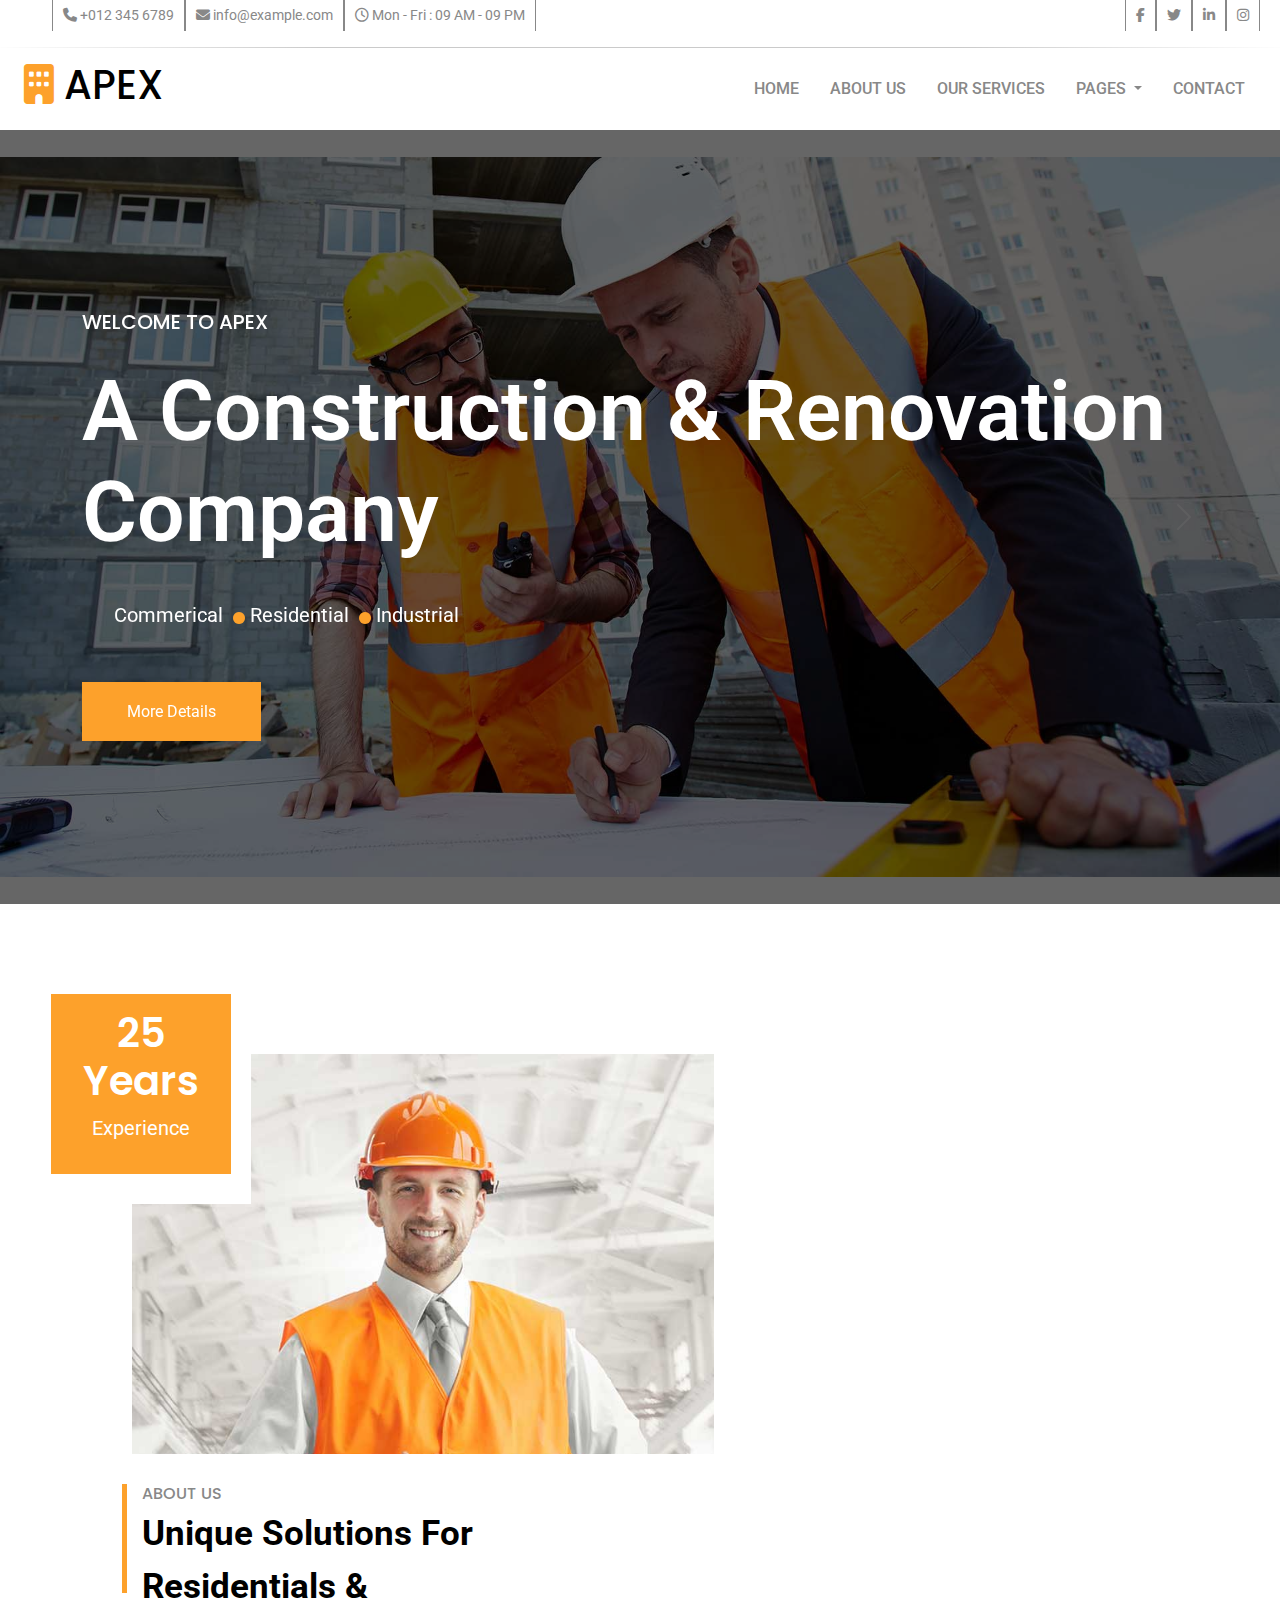
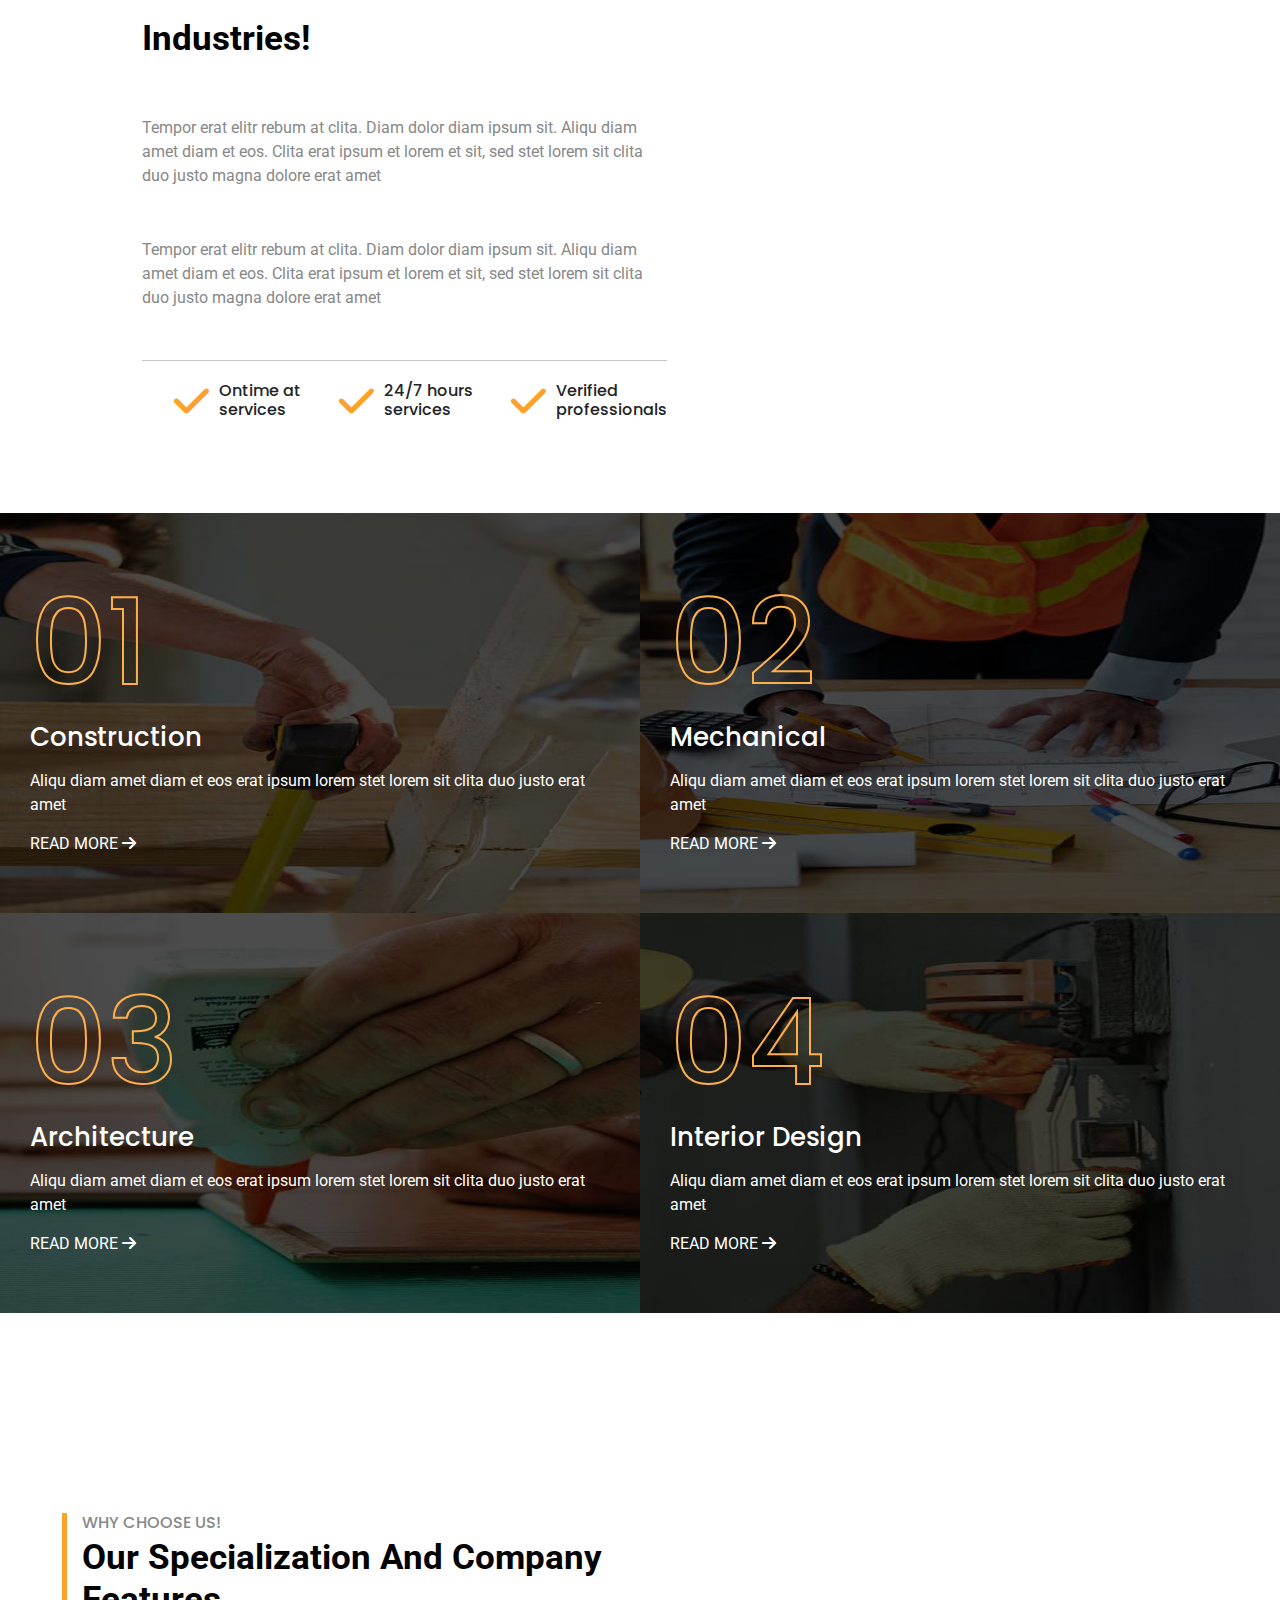
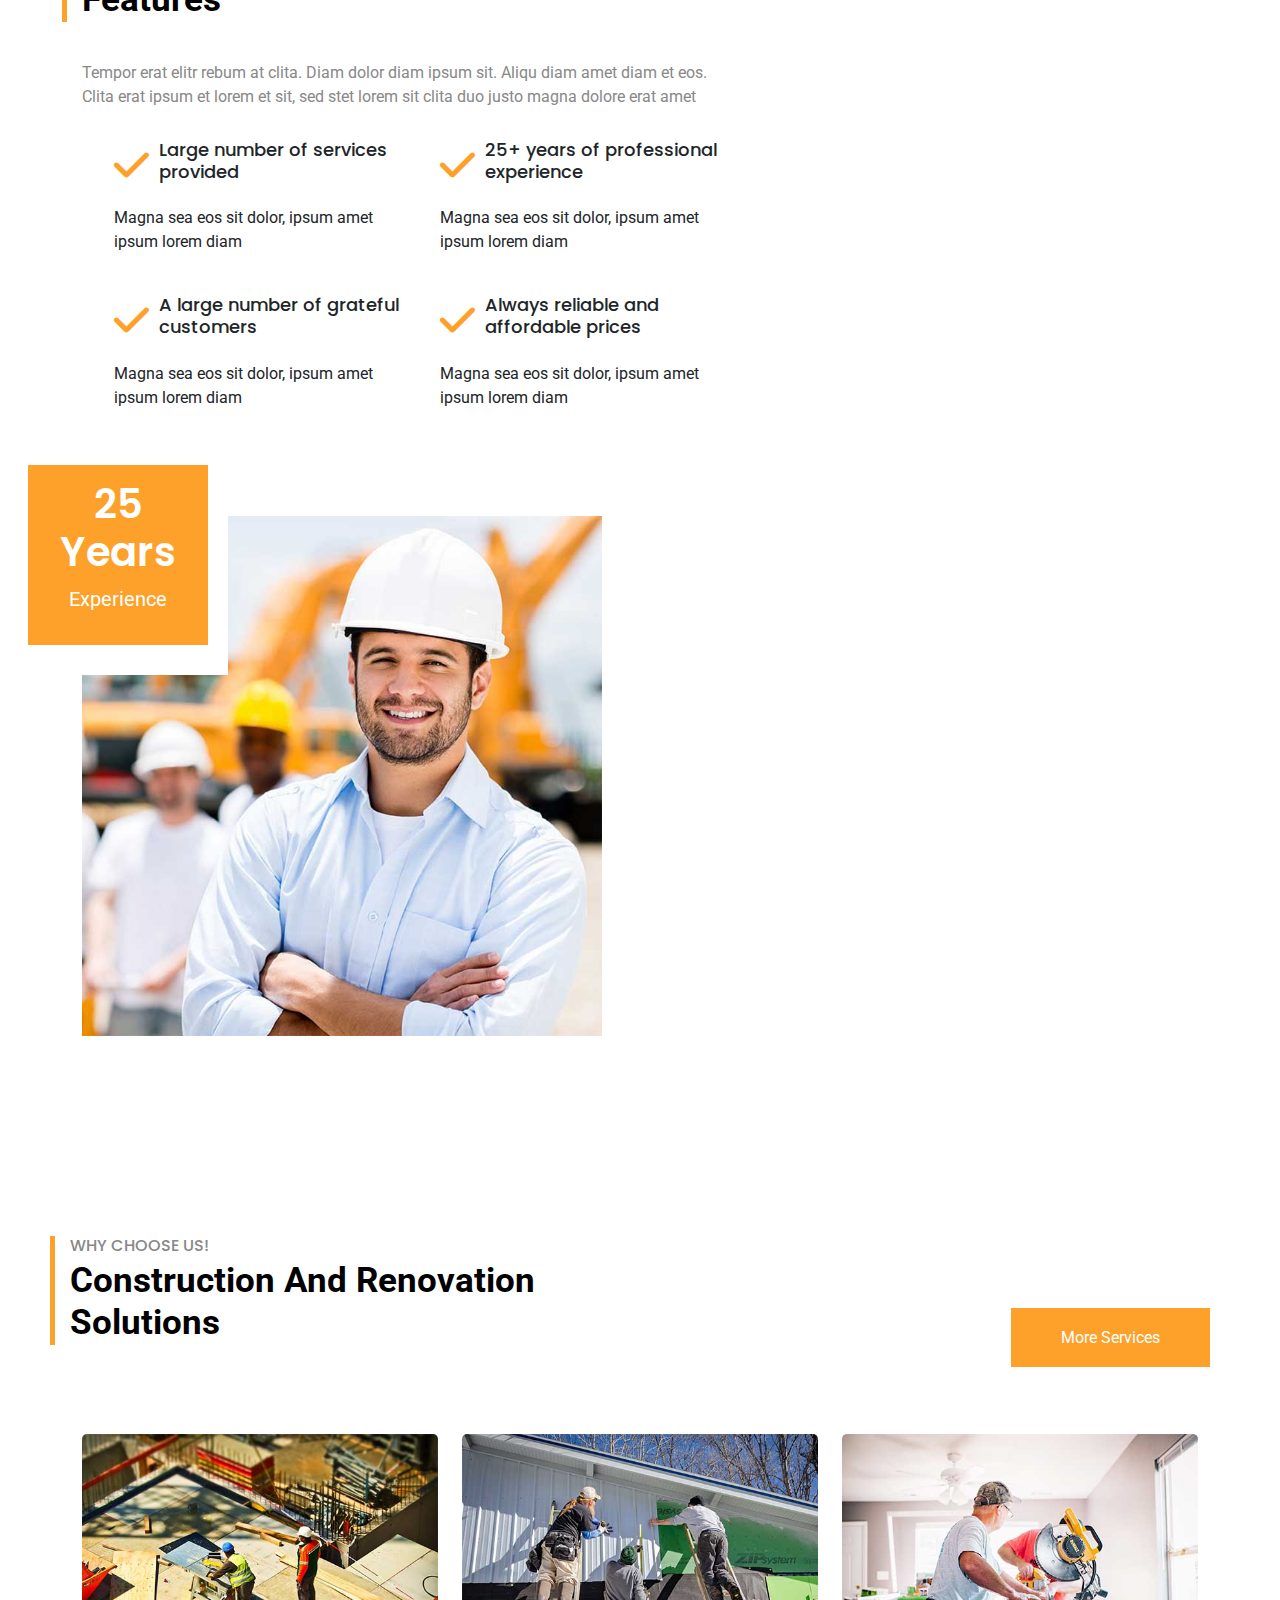
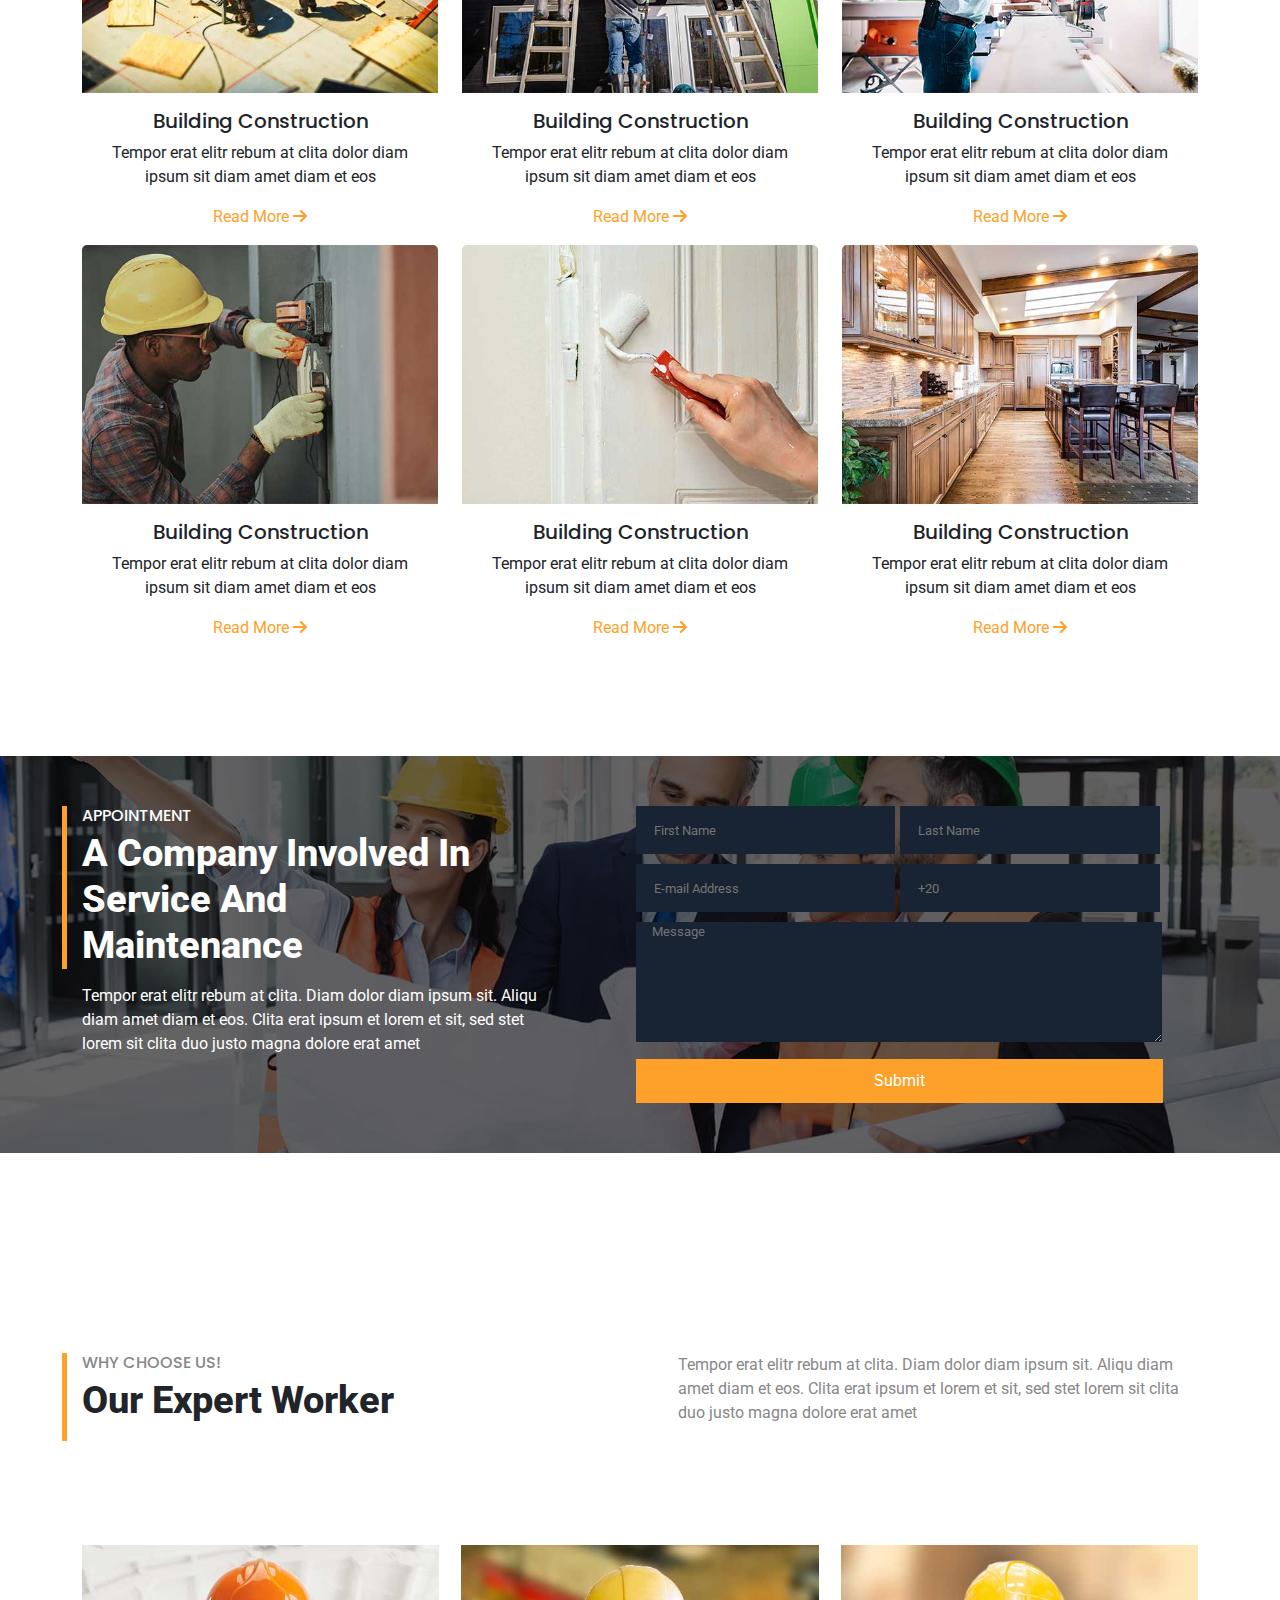
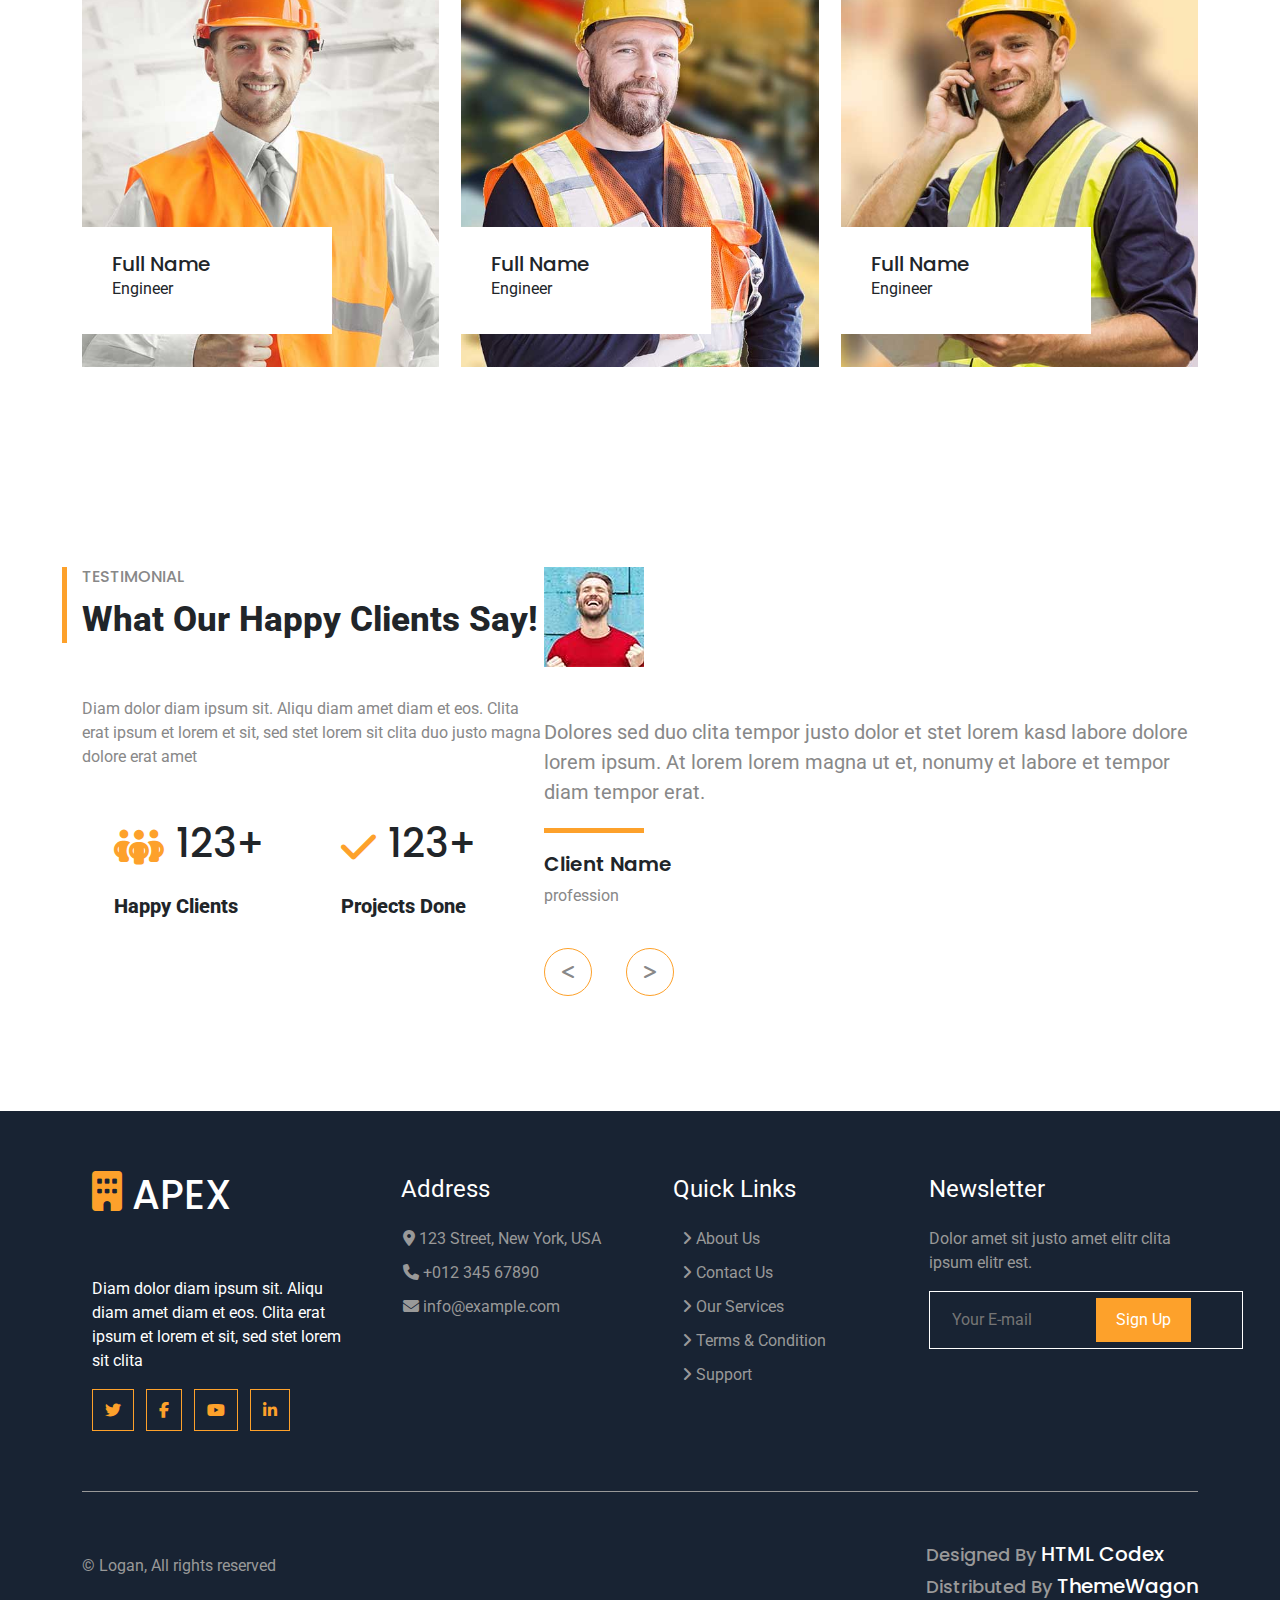
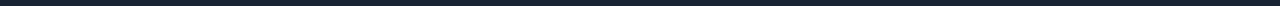
<file: index.html>
<!DOCTYPE html>
<html lang="en">
<head>
    <meta charset="UTF-8">
    <meta name="viewport" content="width=device-width, initial-scale=1.0">
    <title>APEX</title>
    <link rel="stylesheet" href="./boot strap/bootstrap.min.css">
    <link rel="stylesheet" href="./style.css">
    <link rel="shortcut icon" type="x-icon" href="./icons/check.png">
    <link rel="stylesheet" href="https://cdnjs.cloudflare.com/ajax/libs/font-awesome/6.7.2/css/all.min.css" integrity="sha512-Evv84Mr4kqVGRNSgIGL/F/aIDqQb7xQ2vcrdIwxfjThSH8CSR7PBEakCr51Ck+w+/U6swU2Im1vVX0SVk9ABhg==" crossorigin="anonymous" referrerpolicy="no-referrer" />
    <link rel="preconnect" href="https://fonts.googleapis.com">
<link rel="preconnect" href="https://fonts.gstatic.com" crossorigin>
<link href="https://fonts.googleapis.com/css2?family=Roboto:ital,wght@0,100..900;1,100..900&display=swap" rel="stylesheet">
<link rel="preconnect" href="https://fonts.googleapis.com">
<link rel="preconnect" href="https://fonts.gstatic.com" crossorigin>
<link href="https://fonts.googleapis.com/css2?family=Poppins:ital,wght@0,100;0,200;0,300;0,400;0,500;0,600;0,700;0,800;0,900;1,100;1,200;1,300;1,400;1,500;1,600;1,700;1,800;1,900&display=swap" rel="stylesheet">
<link
rel="stylesheet"
href="https://cdnjs.cloudflare.com/ajax/libs/animate.css/4.1.1/animate.min.css"
/>
</head>
<body>

    <!--start nav-->

    <header class="d-none d-lg-flex">
        <div class="left">
            <ul>
                <li><i class="fa-solid fa-phone"></i> +012 345 6789</li>
                <li><i class="fa-solid fa-envelope"></i> info@example.com</li>
                <li><i class="fa-regular fa-clock"></i> Mon - Fri : 09 AM - 09 PM</li>
            </ul>
        </div>
        <div class="right">
            <ul>
                <li><a href="#"><i class="fa-brands fa-facebook-f"></i></a></li>
                <li><a href="#"><i class="fa-brands fa-twitter"></i></a></li>
                <li><a href="#"><i class="fa-brands fa-linkedin-in"></i></a></li>
                <li><a href="#"><i class="fa-brands fa-instagram"></i></a></li>
            </ul>
        </div>
    </header>


    <hr class="hrtop">


    <nav class="navbar navbar-expand-lg ">
        <div class="container-fluid ps-4">
          <a class="navbar-brand" href="./index.html"><h1><i class="fa-solid fa-building mr-2"></i> APEX</h1></a>
          <button class="navbar-toggler" type="button" data-bs-toggle="collapse" data-bs-target="#navbarSupportedContent" aria-controls="navbarSupportedContent" aria-expanded="false" aria-label="Toggle navigation">
            <span class="navbar-toggler-icon"></span>
          </button>
          <div class="collapse navbar-collapse" id="navbarSupportedContent">
            <ul class="navbar-nav ms-2 mb-lg-0">
              <li class="nav-item">
                <a class="nav-link active" aria-current="page" href="./index.html">HOME</a>
              </li>
              <li class="nav-item">
                <a class="nav-link" href="./about.html">ABOUT US</a>
              </li>
              <li class="nav-item">
                <a class="nav-link active"  href="./service.html">OUR SERVICES</a>
              </li>
              <li class="nav-item dropdown">
                <a class="nav-link dropdown-toggle" href="#" role="button" data-bs-toggle="dropdown" aria-expanded="false">
                  PAGES
                </a>
                <ul class="dropdown-menu">
                  <li><a class="dropdown-item" href="./features.html">Features</a></li>
                  <li><a class="dropdown-item" href="./Appointment.html">Appointment</a></li>
                  <li><a class="dropdown-item" href="./Team.html">Our Team</a></li>
                  <li><a class="dropdown-item" href="./Testimonial.html">Testimonial</a></li>
                  <li><a class="dropdown-item" href="https://youssifelhelaly.github.io/apex/js/bootstrap.min.js.map">404 Page</a></li>
                </ul>
              </li>
              <li class="nav-item">
                <a class="nav-link active" href="#">CONTACT</a>
              </li>
            </ul>
          </div>
        </div>
      </nav>

    <!--end nav-->

    <!--start hero-->

    <section class="animate__animated animate__backInUp">
        <div class="hero">
            <div id="carouselExample" class="carousel slide" data-bs-ride="carousel">
                <div class="carousel-inner">
                  <div class="carousel-item active">
                    <img src="./images/carousel-1.jpg" class="d-block w-100" alt="...">
                  </div>
                  <div class="carousel-item">
                    <img src="./images/carousel-2 .jpg" class="d-block w-100" alt="...">
                  </div>
                </div>
                <button class="carousel-control-prev" type="button" data-bs-target="#carouselExample" data-bs-slide="prev">
                  <span class="carousel-control-prev-icon" aria-hidden="true"></span>
                  <span class="visually-hidden">Previous</span>
                </button>
                <button class="carousel-control-next" type="button" data-bs-target="#carouselExample" data-bs-slide="next">
                  <span class="carousel-control-next-icon" aria-hidden="true"></span>
                  <span class="visually-hidden">Next</span>
                </button>
              </div>
            <div class="container">
                
                <h2>WELCOME TO APEX</h2>
                <p>A Construction &amp; Renovation Company</p>
                <ul>
                    <li>Commerical</li>
                    <li><i class="fa-solid fa-circle"></i> Residential</li>
                    <li><i class="fa-solid fa-circle"></i> Industrial</li>
                </ul>
                <a href="#">More Details</a>
            </div>
        </div>
    </section>

    <!--end hero-->


    <!--start about us-->

    <section id="Aus">
        <div class="about">
            <div class="container">
                <div class="collect">
                    <div class="info">
                    <div class="text">
                       <h3>25 <br> Years</h3>
                       <p>Experience</p>
                    </div>
                </div>
                <div class="img"><img src="./images/about.jpg" alt="img"></div>
            </div>
                <div class="content">
                    <div class="text1">
                        <h6>ABOUT US</h6>
                        <p>Unique Solutions For Residentials & <br> Industries!</p>
                    </div>
                    <div class="text2">
                        <p>Tempor erat elitr rebum at clita. Diam dolor diam ipsum sit. Aliqu diam amet diam et eos. Clita erat ipsum et lorem et
                            sit, sed stet lorem sit clita duo justo magna dolore erat amet
                        </p>
                        <p class="pb">Tempor erat elitr rebum at clita. Diam dolor diam ipsum sit. Aliqu diam amet diam et eos. Clita erat ipsum et lorem et
                            sit, sed stet lorem sit clita duo justo magna dolore erat amet
                        </p>
                        
                    </div>
                    <div class="text3">
                        <ul class="row1">
                            <li><i class="fa-solid fa-check"></i> <h6>Ontime at <br> services</h6></li>
                            <li><i class="fa-solid fa-check"></i> <h6>24/7 hours <br> services</h6></li>
                            <li><i class="fa-solid fa-check"></i> <h6>Verified <br> professionals</h6> </li>
                        </ul>
                    </div>
                </div>
            </div>
        </div>
    </section>

     <!--end about us-->

     <!--start gallery-->

     <section>
        <div class="gallery">
            <div class="content1">
            <div class="img img-c"><img class="img1" src="./images/fact-1.jpg" alt=""></div>
            <div class="text t1">
                <h2>01</h2>
                <h3>Construction</h3>
                <p>Aliqu diam amet diam et eos erat ipsum lorem stet lorem sit clita duo justo erat amet</p>
                <a href="#">READ MORE <i class="fa-solid fa-arrow-right"></i></a>
            </div>
        </div>
        <div class="content2">
            <div class="img"><img src="./images/fact-2.jpg" alt=""></div>
            <div class="text t2">
                <h2>02</h2>
                <h3>Mechanical</h3>
                <p>Aliqu diam amet diam et eos erat ipsum lorem stet lorem sit clita duo justo erat amet</p>
                <a href="#">READ MORE <i class="fa-solid fa-arrow-right"></i></a>
            </div>
        </div>
        <div class="content3">
            <div class="img"><img src="./images/fact-3.jpg" alt=""></div>
            <div class="text t3">
                <h2>03</h2>
                <h3>Architecture</h3>
                <p>Aliqu diam amet diam et eos erat ipsum lorem stet lorem sit clita duo justo erat amet</p>
                <a href="#">READ MORE <i class="fa-solid fa-arrow-right"></i></a>
            </div>
        </div>
        <div class="content4">
            <div class="img"><img src="./images/fact-4.jpg" alt=""></div>
            <div class="text t4">
                <h2>04</h2>
                <h3>Interior Design</h3>
                <p>Aliqu diam amet diam et eos erat ipsum lorem stet lorem sit clita duo justo erat amet</p>
                <a href="#">READ MORE <i class="fa-solid fa-arrow-right"></i></a>
            </div>
        </div>
        </div>
     </section>


      <!--end gallery-->

      <!--start features-->

<section>
    <div class="features">
        <div class="container">
            <div class="content">
                <h6 class="h6H">WHY CHOOSE US!</h6>
                <p class="PH">Our Specialization And Company Features</p>
                <p class="Pb">Tempor erat elitr rebum at clita. Diam dolor diam ipsum sit. Aliqu diam amet diam et eos. Clita erat ipsum et lorem et
                    sit, sed stet lorem sit clita duo justo magna dolore erat amet
                    </p>
                    <ul class="row">
                        <li class="col-md-6 mb-4">
                            <div class="icon d-flex mb-3 align-items-center">
                                <i class="fa-solid fa-check"></i>
                                <h6>Large number of services provided</h6>
                            </div>
                            <p>Magna sea eos sit dolor, ipsum amet ipsum lorem diam</p>
                        </li>
                        <li class="col-md-6 mb-4">
                            <div class="icon d-flex mb-3 align-items-center">
                                <i class="fa-solid fa-check"></i>
                                <h6>25+ years of professional experience</h6>
                            </div>
                            <p>Magna sea eos sit dolor, ipsum amet ipsum lorem diam</p>
                        </li>
                        <li class="col-md-6 mb-4">
                            <div class="icon d-flex mb-3 align-items-center">
                                <i class="fa-solid fa-check"></i>
                                <h6>A large number of grateful customers</h6>
                            </div>
                            <p>Magna sea eos sit dolor, ipsum amet ipsum lorem diam</p>
                        </li>
                        <li class="col-md-6 mb-4">
                            <div class="icon d-flex mb-3 align-items-center">
                                <i class="fa-solid fa-check"></i>
                                <h6>Always reliable and affordable prices</h6>
                            </div>
                            <p>Magna sea eos sit dolor, ipsum amet ipsum lorem diam</p>
                        </li>
                    </ul>
            </div>
            <div class="pic">
                <div class="info2">
                    <div class="text">
                       <h3>25 <br> Years</h3>
                       <p>Experience</p>
                    </div>
                </div>
                <div class="img"><img src="./images/feature.jpg" alt=""></div>
                
            </div>
        </div>
    </div>
</section>


      <!--end features-->

      <!--start services-->

<section id="Oser">
    <div class="services">
        <div class="container1">
            <div class="head">
                <div class="heading">
                <h6>WHY CHOOSE US!</h6>
                <p>Construction And Renovation <br> Solutions</p>
            </div>
            <div class="btn0">
                <a href="#">More Services</a>
            </div>

            </div>

<div class="container">
  <div class="cards">
   <div class="row">
    <div class="col-sm-12 col-md-6 col-lg-4">
        <div class="card border-0 animate__animated animate__fadeInUpBig">
            <img src="./images/service-1.jpg" class="card-img-top" alt="...">
            <div class="card-body">
              <h5 class="card-title">Building Construction</h5>
              <p class="card-text">Tempor erat elitr rebum at clita dolor diam ipsum sit diam amet diam et eos</p>
              <a href="#" class="btn0">Read More <i class="fa-solid fa-arrow-right"></i></a>
            </div>
          </div>

          
    </div>

    <div class="col-sm-12 col-md-6 col-lg-4">
        <div class="card border-0 animate__animated animate__fadeInUpBig">
            <img src="./images/service-2.jpg" class="card-img-top" alt="...">
            <div class="card-body">
              <h5 class="card-title">Building Construction</h5>
              <p class="card-text">Tempor erat elitr rebum at clita dolor diam ipsum sit diam amet diam et eos</p>
              <a href="#" class="btn0">Read More <i class="fa-solid fa-arrow-right"></i></a>
            </div>
          </div>

          
    </div>

    <div class="col-sm-12 col-md-6 col-lg-4">
        <div class="card border-0 animate__animated animate__fadeInUpBig">
            <img src="./images/service-3.jpg" class="card-img-top" alt="...">
            <div class="card-body">
              <h5 class="card-title">Building Construction</h5>
              <p class="card-text">Tempor erat elitr rebum at clita dolor diam ipsum sit diam amet diam et eos</p>
              <a href="#" class="btn0">Read More <i class="fa-solid fa-arrow-right"></i></a>
            </div>
          </div>

          
    </div>

    <div class="col-sm-12 col-md-6 col-lg-4">
        <div class="card border-0 animate__animated animate__fadeInUpBig">
            <img src="./images/service-4.jpg" class="card-img-top" alt="...">
            <div class="card-body">
              <h5 class="card-title">Building Construction</h5>
              <p class="card-text">Tempor erat elitr rebum at clita dolor diam ipsum sit diam amet diam et eos</p>
              <a href="#" class="btn0">Read More <i class="fa-solid fa-arrow-right"></i></a>
            </div>
          </div>

          
    </div>

    <div class="col-sm-12 col-md-6 col-lg-4">
        <div class="card border-0 animate__animated animate__fadeInUpBig">
            <img src="./images/service-5.jpg" class="card-img-top" alt="...">
            <div class="card-body">
              <h5 class="card-title">Building Construction</h5>
              <p class="card-text">Tempor erat elitr rebum at clita dolor diam ipsum sit diam amet diam et eos</p>
              <a href="#" class="btn0">Read More <i class="fa-solid fa-arrow-right"></i></a>
            </div>
          </div>

          
    </div>

    <div class="col-sm-12 col-md-6 col-lg-4">
        <div class="card border-0 animate__animated animate__fadeInUpBig">
            <img src="./images/service-6.jpg" class="card-img-top" alt="...">
            <div class="card-body">
              <h5 class="card-title">Building Construction</h5>
              <p class="card-text">Tempor erat elitr rebum at clita dolor diam ipsum sit diam amet diam et eos</p>
              <a href="#" class="btn0">Read More <i class="fa-solid fa-arrow-right"></i></a>
            </div>
          </div>

          
    </div>

   </div>
  </div>

</div>
            
        </div>
    </div>
</section>



      <!--end services-->
<!--start appointment-->

<section>
    <div class="appointment">
        <div class="container">
            <div class="row">
                <div class="col-sm-12 col-md-12 col-lg-6">
            
            <div class="text">
                <h6>APPOINTMENT</h6>
                <p>A Company Involved In Service And <br> Maintenance</p>
                <span>Tempor erat elitr rebum at clita. Diam dolor diam ipsum sit. Aliqu diam amet diam et eos. Clita erat ipsum et lorem et sit, sed stet lorem sit clita duo justo magna dolore erat amet</span>
            </div>
        </div>
        <div class="col-sm-12 col-md-12 col-lg-6">
            <div class="form">
                <form>
                    <div class="inp1 d-flex">
                    <input type="text" name="F-Name" placeholder="First Name" class="inpt" required>
                    <input type="text" name="L=Name" placeholder="Last Name" class="inpt" required>
                </div>
                    
                    <div class="inp2 d-flex">
                    <input type="email" name="E-mail" placeholder="E-mail Address" class="inpt" required>
                    <input type="tel" name="Tel" placeholder="+20" class="inpt" required>
                </div>
                    
                    <textarea  rows="5"  name="message" placeholder="Message"></textarea>
                    <br>
                    <input type="submit" class="S-btn">
                </form>
            </div>
        </div>
        </div>

    </div>
    </div>
</section>


<!--end appointment-->

<!--start team-->

<section>
    <div class="teams">
        <div class="container">
            <div class="head">
                <div class="heading">
                    <h6>WHY CHOOSE US!</h6>
                    <p>Our Expert Worker</p>
                </div>
                <div class="text">
                    <p>Tempor erat elitr rebum at clita. Diam dolor diam ipsum sit. Aliqu diam amet diam et eos. Clita erat ipsum et lorem et sit, sed stet lorem sit clita duo justo magna dolore erat amet</p>
                </div>
            </div>
            <div class="content">
                <div class="team">
                    <img src="./images/team-1.jpg" alt="team">
                    <div class="text">
                        <h5>Full Name</h5>
                        <p>Engineer</p>
                    </div>
                </div>
                <div class="team">
                    <img src="./images/team-2.jpg" alt="team">
                    <div class="text">
                        <h5>Full Name</h5>
                        <p>Engineer</p>
                    </div>
                </div>
                <div class="team">
                    <img src="./images/team-3.jpg" alt="team">
                    <div class="text">
                        <h5>Full Name</h5>
                        <p>Engineer</p>
                    </div>
                </div>
            </div>
        </div>
    </div>
</section>


<!--end team-->
<!--start test-->

<section>
    <div class="test">
        <div class="container">
        <div class="left">
            <div class="heading">
                <h6>TESTIMONIAL</h6>
                <p>What Our Happy Clients Say!</p>
            </div>
            <div class="content">
                <p>Diam dolor diam ipsum sit. Aliqu diam amet diam et eos. Clita erat ipsum et lorem et sit, sed stet lorem sit clita duo
                    justo magna dolore erat amet
                </p>
                <ul class="row">
                    <li class="col-md-6 mb-4">
                        <div class="icon d-flex mb-3 align-items-center">
                        <i class="fa-solid fa-people-group"></i>
                        <h6>123+</h6>
                    </div>
                    <p>Happy Clients</p>
                </li>
                <li class="col-md-6 mb-4">
                    <div class="icon d-flex mb-3 align-items-center">
                        <i class="fa-solid fa-check"></i>
                        <h6>123+</h6>
                    </div>
                    <p>Projects Done</p>
                </li>
            </ul>
            </div>
        </div>
        <div class="right">
            <div class="img"><img src="./images/testimonial-1.jpg" alt=""></div>
            <p>Dolores sed duo clita tempor justo dolor et stet lorem kasd
                labore dolore lorem ipsum. At lorem lorem magna ut et, nonumy
                et labore et tempor diam tempor erat.</p>
                <div class="name">
                    <h4>Client Name </h4>
                    <span>profession</span>
                </div>
                <div class="icons">
                    <i class="fa-solid fa-less-than"></i>
                    <i class="fa-solid fa-greater-than"></i>
                </div>

        </div>
    </div>
    </div>
</section>


<!--end test-->


<!--start footer-->

<footer>
    <div class="foot">
    <div class="container">
        <div class="text1 text">
            <a href="#">
                <i class="fa-solid fa-building mr-2"></i>
                <h1>APEX</h1>
            </a>
                <p>Diam dolor diam ipsum sit. Aliqu diam amet diam et eos. Clita erat ipsum et lorem et sit, sed stet lorem sit clita</p>
                <div class="links">
                    <a href="#">
                        <i class="fa-brands fa-twitter"></i>
                    </a>
                    <a href="">
                        <i class="fa-brands fa-facebook-f"></i>
                    </a>
                    <a href="#">
                        <i class="fa-brands fa-youtube"></i>
                    </a>
                    <a href="#">
                        <i class="fa-brands fa-linkedin-in"></i>
                    </a>
                </div>
            
        </div>
        <div class="text2 text">
            <span>Address</span>
            <ul>
                
                <li><i class="fa-solid fa-location-dot"></i> 123 Street, New York, USA</li>
                <li><i class="fa-solid fa-phone"></i> +012 345 67890</li>
                <li><i class="fa-solid fa-envelope"></i> info@example.com</li>
            </ul>
        </div>
        <div class="text3 text">
            <span>Quick Links</span>
            <ul>
                
                <a href="#Aus">
                    <li><i class="fa-solid fa-angle-right"></i> About Us</li>
                </a>
                <a href="#">
                    <li><i class="fa-solid fa-angle-right"></i> Contact Us</li>
                </a>
                <a href="#Oser">
                    <li><i class="fa-solid fa-angle-right"></i> Our Services</li>
                </a>
                <a href="#">
                    <li><i class="fa-solid fa-angle-right"></i> Terms &amp; Condition</li>
                </a>
                <a href="#">
                    <li><i class="fa-solid fa-angle-right"></i> Support</li>
                </a>
            </ul>
        </div>
        <div class="form text">
            <span>Newsletter</span>
            <p>Dolor amet sit justo amet elitr clita ipsum elitr est.</p>
            <form action="#">
                <div class="sign">
                <input type="email" name="email" placeholder="Your E-mail">
                <button>Sign Up</button>
            </div>
            </form>
        </div>


    </div>
</div>
<div class="footer">
    <div class="container">
    <div class="last">
        <div class="left"><p>© Logan, All rights reserved</p></div>
        <div class="right">
            <h5>Designed By <span><a href="#">HTML Codex</a></span></h5>
            <h5>Distributed By <span><a href="#">ThemeWagon</a></span></h5>
        </div>
    </div>
</div>
</div>
</footer>



<!--end footer-->


<script src="./boot strap/bootstrap.bundle.min.js"></script>

</body>
</html>
</file>
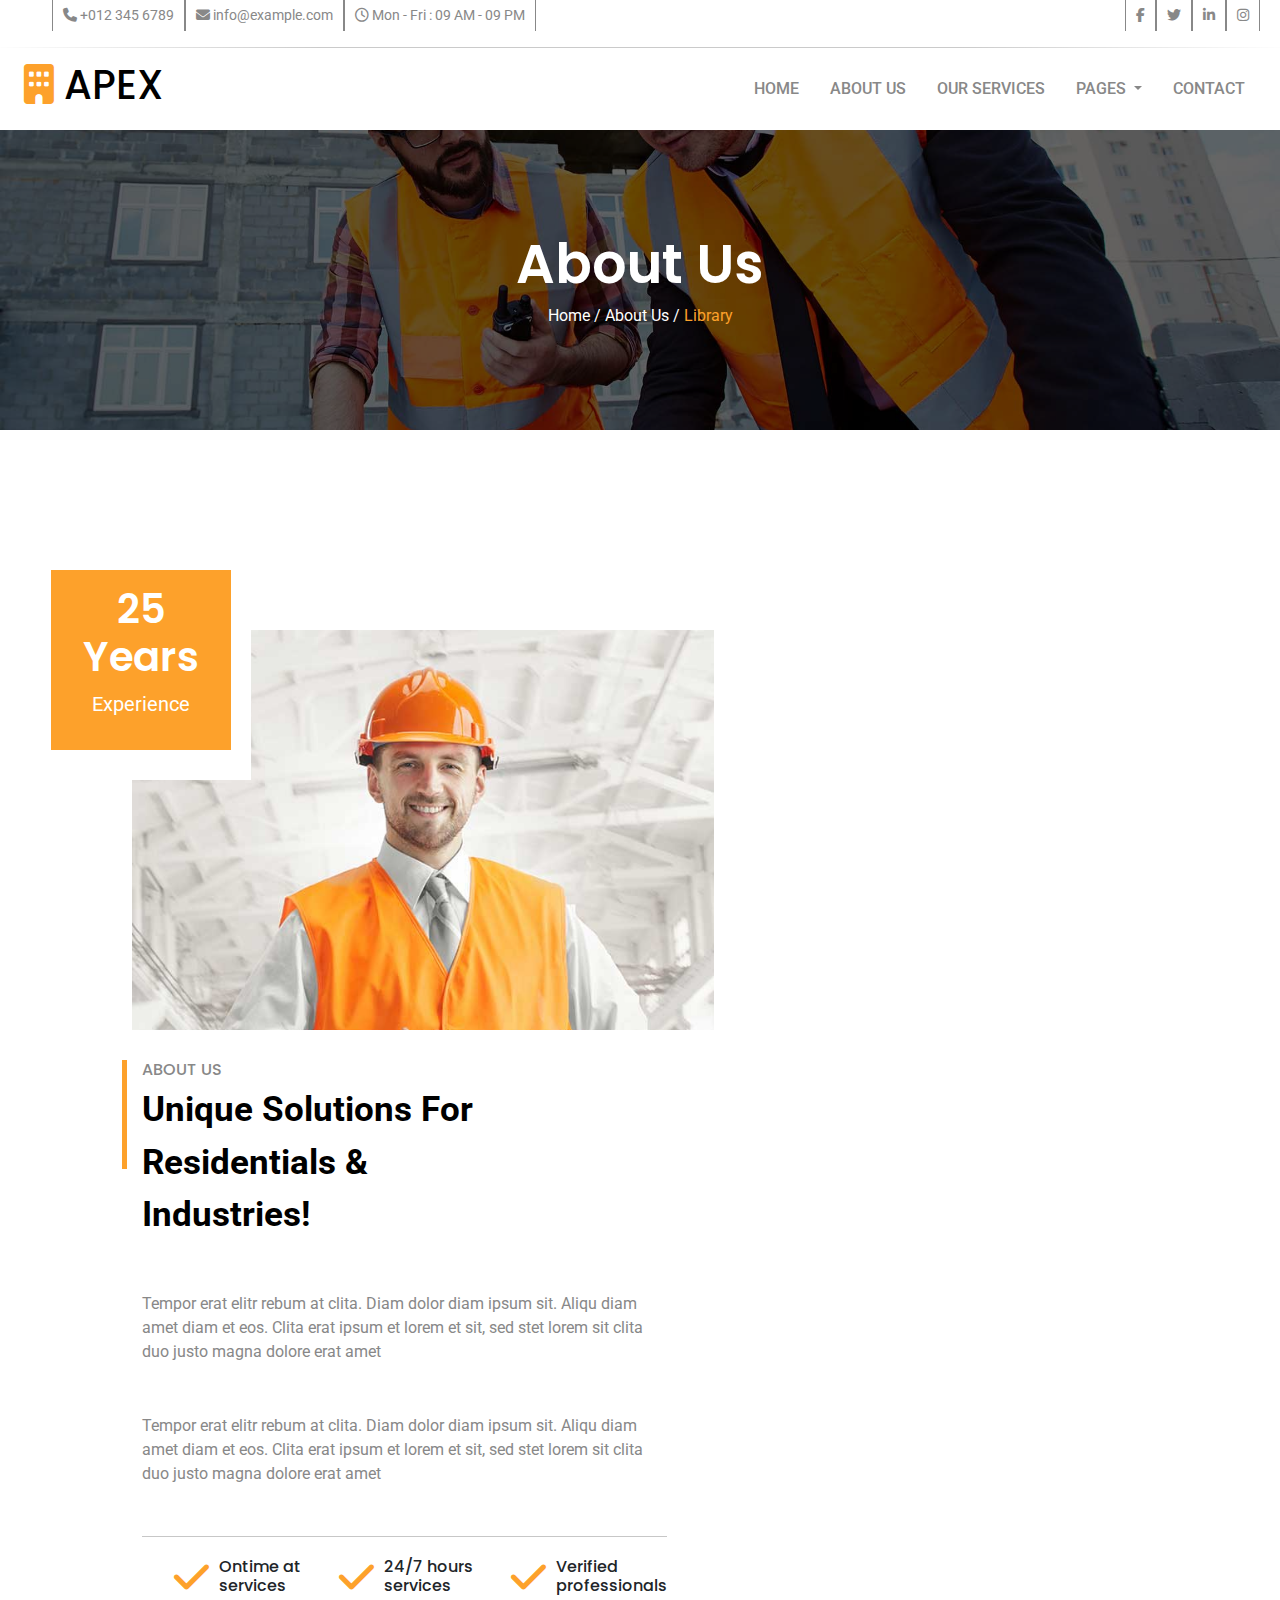
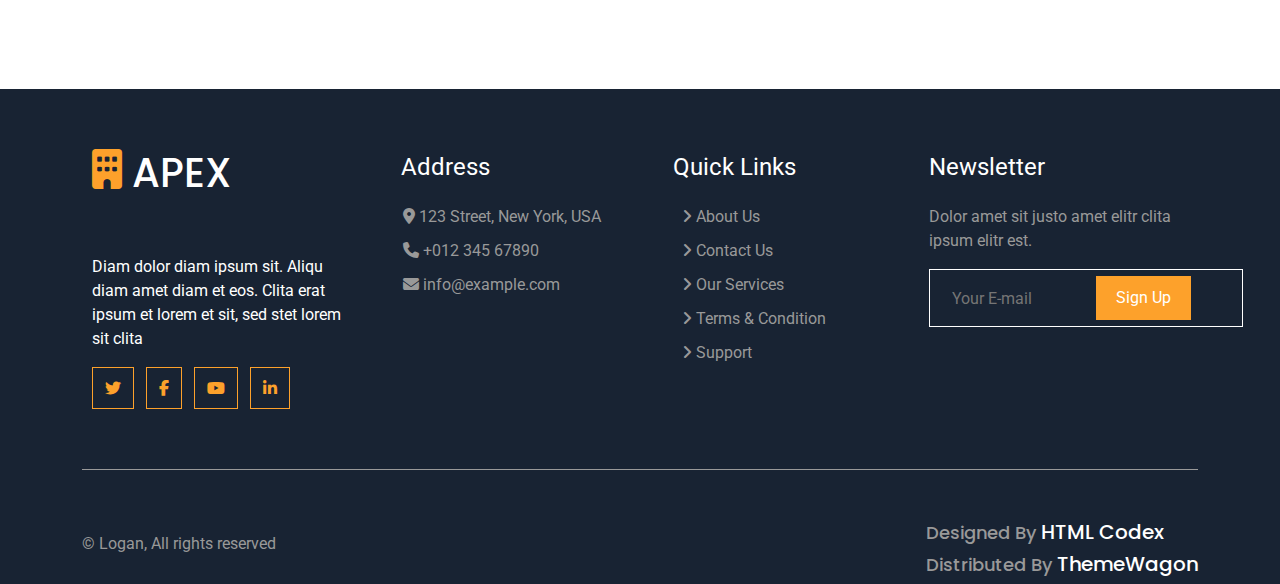
<file: about.html>
<!DOCTYPE html>
<html lang="en">
<head>
    <meta charset="UTF-8">
    <meta name="viewport" content="width=device-width, initial-scale=1.0">
    <title>About</title>
    <link rel="stylesheet" href="./boot strap/bootstrap.min.css">
    <link rel="stylesheet" href="./style.css">
    <link rel="shortcut icon" type="x-icon" href="./icons/check.png">
    <link rel="stylesheet" href="https://cdnjs.cloudflare.com/ajax/libs/font-awesome/6.7.2/css/all.min.css" integrity="sha512-Evv84Mr4kqVGRNSgIGL/F/aIDqQb7xQ2vcrdIwxfjThSH8CSR7PBEakCr51Ck+w+/U6swU2Im1vVX0SVk9ABhg==" crossorigin="anonymous" referrerpolicy="no-referrer" />
    <link rel="preconnect" href="https://fonts.googleapis.com">
<link rel="preconnect" href="https://fonts.gstatic.com" crossorigin>
<link href="https://fonts.googleapis.com/css2?family=Roboto:ital,wght@0,100..900;1,100..900&display=swap" rel="stylesheet">
<link rel="preconnect" href="https://fonts.googleapis.com">
<link rel="preconnect" href="https://fonts.gstatic.com" crossorigin>
<link href="https://fonts.googleapis.com/css2?family=Poppins:ital,wght@0,100;0,200;0,300;0,400;0,500;0,600;0,700;0,800;0,900;1,100;1,200;1,300;1,400;1,500;1,600;1,700;1,800;1,900&display=swap" rel="stylesheet">
<link
rel="stylesheet"
href="https://cdnjs.cloudflare.com/ajax/libs/animate.css/4.1.1/animate.min.css"
/>
</head>
<body>
    <header>
        <div class="left">
            <ul>
                <li><i class="fa-solid fa-phone"></i> +012 345 6789</li>
                <li><i class="fa-solid fa-envelope"></i> info@example.com</li>
                <li><i class="fa-regular fa-clock"></i> Mon - Fri : 09 AM - 09 PM</li>
            </ul>
        </div>
        <div class="right">
            <ul>
                <li><a href="#"><i class="fa-brands fa-facebook-f"></i></a></li>
                <li><a href="#"><i class="fa-brands fa-twitter"></i></a></li>
                <li><a href="#"><i class="fa-brands fa-linkedin-in"></i></a></li>
                <li><a href="#"><i class="fa-brands fa-instagram"></i></a></li>
            </ul>
        </div>
    </header>


    <hr class="hrtop">


    <nav class="navbar navbar-expand-lg ">
        <div class="container-fluid ps-4">
          <a class="navbar-brand" href="./index.html"><h1><i class="fa-solid fa-building mr-2"></i> APEX</h1></a>
          <button class="navbar-toggler" type="button" data-bs-toggle="collapse" data-bs-target="#navbarSupportedContent" aria-controls="navbarSupportedContent" aria-expanded="false" aria-label="Toggle navigation">
            <span class="navbar-toggler-icon"></span>
          </button>
          <div class="collapse navbar-collapse" id="navbarSupportedContent">
            <ul class="navbar-nav mb-2 mb-lg-0">
              <li class="nav-item">
                <a class="nav-link active" aria-current="page" href="./index.html">HOME</a>
              </li>
              <li class="nav-item">
                <a class="nav-link" href="./about.html">ABOUT US</a>
              </li>
              <li class="nav-item">
                <a class="nav-link active"  href="./service.html">OUR SERVICES</a>
              </li>
              <li class="nav-item dropdown">
                <a class="nav-link dropdown-toggle" href="#" role="button" data-bs-toggle="dropdown" aria-expanded="false">
                  PAGES
                </a>
                <ul class="dropdown-menu">
                  <li><a class="dropdown-item" href="./features.html">Features</a></li>
                  <li><a class="dropdown-item" href="./Appointment.html">Appointment</a></li>
                  <li><a class="dropdown-item" href="./Team.html">Our Team</a></li>
                  <li><a class="dropdown-item" href="./Testimonial.html">Testimonial</a></li>
                  <li><a class="dropdown-item" href="https://youssifelhelaly.github.io/apex/js/bootstrap.min.js.map">404 Page</a></li>
                </ul>
              </li>
              <li class="nav-item">
                <a class="nav-link active" href="#">CONTACT</a>
              </li>
            </ul>
          </div>
        </div>
      </nav>

    <!--end nav-->

    <!--start about-->

    <section>
        <div class="cover">
            <div class="text">
            <h2>About Us</h2>
            <div class="links">
                <a href="./index.html">Home /</a>
                <a href="#">About Us /</a>
                <span>Library</span>

            </div>
        </div>
        </div>
    </section>
    <!--------------------------------------------------------->
    
    <section class="animate__animated animate__backInLeft">
      <div class="about">
          <div class="container">
              <div class="collect">
                  <div class="info">
                  <div class="text">
                     <h3>25 <br> Years</h3>
                     <p>Experience</p>
                  </div>
              </div>
              <div class="img"><img src="./images/about.jpg" alt="img"></div>
          </div>
              <div class="content">
                  <div class="text1">
                      <h6>ABOUT US</h6>
                      <p>Unique Solutions For Residentials & <br> Industries!</p>
                  </div>
                  <div class="text2">
                      <p>Tempor erat elitr rebum at clita. Diam dolor diam ipsum sit. Aliqu diam amet diam et eos. Clita erat ipsum et lorem et
                          sit, sed stet lorem sit clita duo justo magna dolore erat amet
                      </p>
                      <p class="pb">Tempor erat elitr rebum at clita. Diam dolor diam ipsum sit. Aliqu diam amet diam et eos. Clita erat ipsum et lorem et
                          sit, sed stet lorem sit clita duo justo magna dolore erat amet
                      </p>
                      
                  </div>
                  <div class="text3">
                      <ul class="row1">
                          <li><i class="fa-solid fa-check"></i> <h6>Ontime at <br> services</h6></li>
                          <li><i class="fa-solid fa-check"></i> <h6>24/7 hours <br> services</h6></li>
                          <li><i class="fa-solid fa-check"></i> <h6>Verified <br> professionals</h6> </li>
                      </ul>
                  </div>
              </div>
          </div>
      </div>
  </section>

   <!--end about-->

   




<!--start footer-->

<footer>
  <div class="foot">
  <div class="container">
      <div class="text1 text">
          <a href="#">
              <i class="fa-solid fa-building mr-2"></i>
              <h1>APEX</h1>
          </a>
              <p>Diam dolor diam ipsum sit. Aliqu diam amet diam et eos. Clita erat ipsum et lorem et sit, sed stet lorem sit clita</p>
              <div class="links">
                  <a href="#">
                      <i class="fa-brands fa-twitter"></i>
                  </a>
                  <a href="">
                      <i class="fa-brands fa-facebook-f"></i>
                  </a>
                  <a href="#">
                      <i class="fa-brands fa-youtube"></i>
                  </a>
                  <a href="#">
                      <i class="fa-brands fa-linkedin-in"></i>
                  </a>
              </div>
          
      </div>
      <div class="text2 text">
          <span>Address</span>
          <ul>
              
              <li><i class="fa-solid fa-location-dot"></i> 123 Street, New York, USA</li>
              <li><i class="fa-solid fa-phone"></i> +012 345 67890</li>
              <li><i class="fa-solid fa-envelope"></i> info@example.com</li>
          </ul>
      </div>
      <div class="text3 text">
          <span>Quick Links</span>
          <ul>
              
              <a href="#">
                  <li><i class="fa-solid fa-angle-right"></i> About Us</li>
              </a>
              <a href="#">
                  <li><i class="fa-solid fa-angle-right"></i> Contact Us</li>
              </a>
              <a href="#">
                  <li><i class="fa-solid fa-angle-right"></i> Our Services</li>
              </a>
              <a href="#">
                  <li><i class="fa-solid fa-angle-right"></i> Terms &amp; Condition</li>
              </a>
              <a href="#">
                  <li><i class="fa-solid fa-angle-right"></i> Support</li>
              </a>
          </ul>
      </div>
      <div class="form text">
          <span>Newsletter</span>
          <p>Dolor amet sit justo amet elitr clita ipsum elitr est.</p>
          <form action="#">
              <div class="sign">
              <input type="email" name="email" placeholder="Your E-mail">
              <button>Sign Up</button>
          </div>
          </form>
      </div>


  </div>
</div>
<div class="footer">
    <div class="container">
    <div class="last">
        <div class="left"><p>© Logan, All rights reserved</p></div>
        <div class="right">
            <h5>Designed By <span><a href="#">HTML Codex</a></span></h5>
            <h5>Distributed By <span><a href="#">ThemeWagon</a></span></h5>
        </div>
    </div>
</div>
</div>
</footer>



<!--end footer-->


<script src="./boot strap/bootstrap.bundle.min.js"></script>
</body>
</html>
</file>
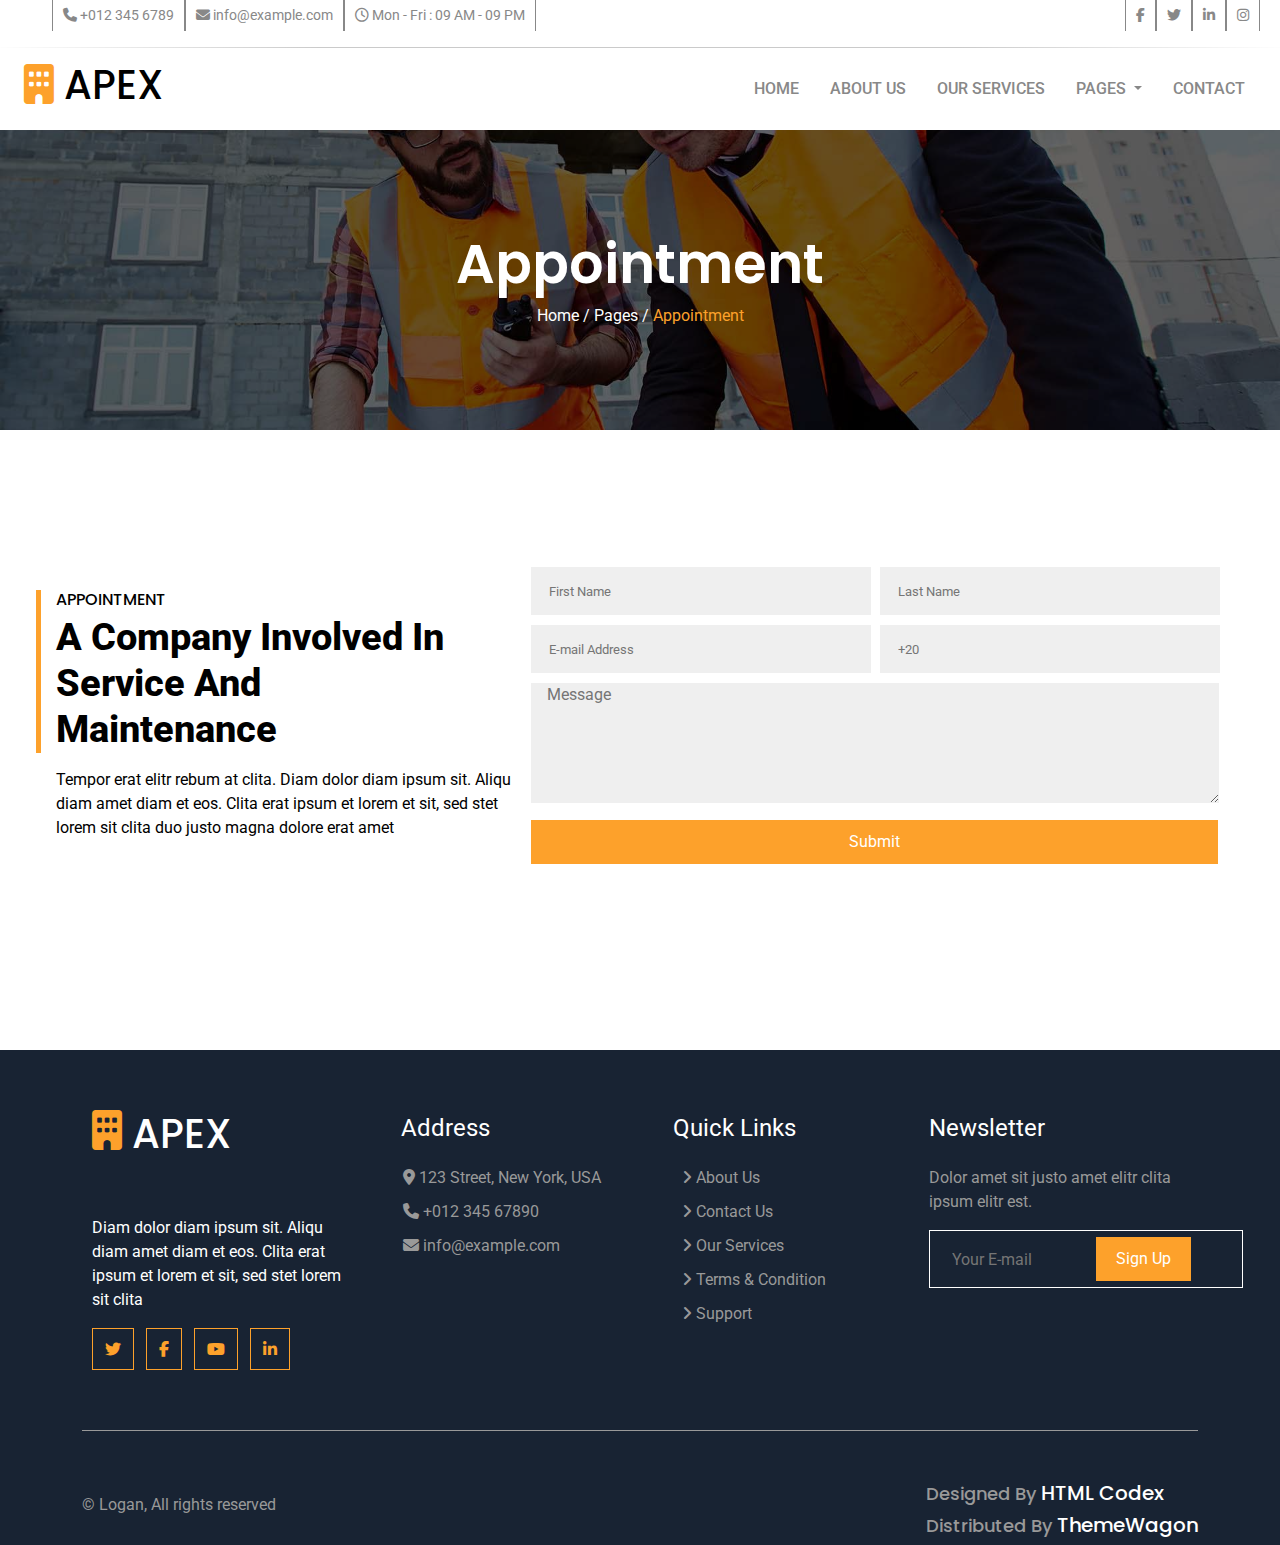
<file: Appointment.html>
<!DOCTYPE html>
<html lang="en">
<head>
    <meta charset="UTF-8">
    <meta name="viewport" content="width=device-width, initial-scale=1.0">
    <title>Appointment</title>
    <link rel="stylesheet" href="./boot strap/bootstrap.min.css">
    <link rel="stylesheet" href="./style.css">
    <link rel="shortcut icon" type="x-icon" href="./icons/check.png">
    <link rel="stylesheet" href="https://cdnjs.cloudflare.com/ajax/libs/font-awesome/6.7.2/css/all.min.css" integrity="sha512-Evv84Mr4kqVGRNSgIGL/F/aIDqQb7xQ2vcrdIwxfjThSH8CSR7PBEakCr51Ck+w+/U6swU2Im1vVX0SVk9ABhg==" crossorigin="anonymous" referrerpolicy="no-referrer" />
    <link rel="preconnect" href="https://fonts.googleapis.com">
<link rel="preconnect" href="https://fonts.gstatic.com" crossorigin>
<link href="https://fonts.googleapis.com/css2?family=Roboto:ital,wght@0,100..900;1,100..900&display=swap" rel="stylesheet">
<link rel="preconnect" href="https://fonts.googleapis.com">
<link rel="preconnect" href="https://fonts.gstatic.com" crossorigin>
<link href="https://fonts.googleapis.com/css2?family=Poppins:ital,wght@0,100;0,200;0,300;0,400;0,500;0,600;0,700;0,800;0,900;1,100;1,200;1,300;1,400;1,500;1,600;1,700;1,800;1,900&display=swap" rel="stylesheet">
<link
rel="stylesheet"
href="https://cdnjs.cloudflare.com/ajax/libs/animate.css/4.1.1/animate.min.css"
/>
</head>
<body>
    <header>
        <div class="left">
            <ul>
                <li><i class="fa-solid fa-phone"></i> +012 345 6789</li>
                <li><i class="fa-solid fa-envelope"></i> info@example.com</li>
                <li><i class="fa-regular fa-clock"></i> Mon - Fri : 09 AM - 09 PM</li>
            </ul>
        </div>
        <div class="right">
            <ul>
                <li><a href="#"><i class="fa-brands fa-facebook-f"></i></a></li>
                <li><a href="#"><i class="fa-brands fa-twitter"></i></a></li>
                <li><a href="#"><i class="fa-brands fa-linkedin-in"></i></a></li>
                <li><a href="#"><i class="fa-brands fa-instagram"></i></a></li>
            </ul>
        </div>
    </header>


    <hr class="hrtop">


    <nav class="navbar navbar-expand-lg ">
        <div class="container-fluid ps-4">
          <a class="navbar-brand" href="./index.html"><h1><i class="fa-solid fa-building mr-2"></i> APEX</h1></a>
          <button class="navbar-toggler" type="button" data-bs-toggle="collapse" data-bs-target="#navbarSupportedContent" aria-controls="navbarSupportedContent" aria-expanded="false" aria-label="Toggle navigation">
            <span class="navbar-toggler-icon"></span>
          </button>
          <div class="collapse navbar-collapse" id="navbarSupportedContent">
            <ul class="navbar-nav mb-2 mb-lg-0">
              <li class="nav-item">
                <a class="nav-link active" aria-current="page" href="./index.html">HOME</a>
              </li>
              <li class="nav-item">
                <a class="nav-link" href="./about.html">ABOUT US</a>
              </li>
              <li class="nav-item">
                <a class="nav-link active"  href="./service.html">OUR SERVICES</a>
              </li>
              <li class="nav-item dropdown">
                <a class="nav-link dropdown-toggle" href="#" role="button" data-bs-toggle="dropdown" aria-expanded="false">
                  PAGES
                </a>
                <ul class="dropdown-menu">
                  <li><a class="dropdown-item" href="./features.html">Features</a></li>
                  <li><a class="dropdown-item" href="./Appointment.html">Appointment</a></li>
                  <li><a class="dropdown-item" href="./Team.html">Our Team</a></li>
                  <li><a class="dropdown-item" href="./Testimonial.html">Testimonial</a></li>
                  <li><a class="dropdown-item" href="https://youssifelhelaly.github.io/apex/js/bootstrap.min.js.map">404 Page</a></li>
                </ul>
              </li>
              <li class="nav-item">
                <a class="nav-link active" href="#">CONTACT</a>
              </li>
            </ul>
          </div>
        </div>
      </nav>

    <!--end nav-->

   <!--start Appointment-->


   <section>
    <div class="cover">
        <div class="text">
        <h2>Appointment</h2>
        <div class="links">
            <a href="./index.html">Home /</a>
            <a href="#">Pages /</a>
            <span>Appointment</span>

        </div>
    </div>
    </div>
</section>





<!--start appointment-->

<section class="animate__animated animate__zoomIn">
    <div class="appointment2">
        <div class="container2">
            <div class="text2">
                <h6>APPOINTMENT</h6>
                <p>A Company Involved In Service And <br> Maintenance</p>
                <span>Tempor erat elitr rebum at clita. Diam dolor diam ipsum sit. Aliqu diam amet diam et eos. Clita erat ipsum et lorem et sit, sed stet lorem sit clita duo justo magna dolore erat amet</span>
            </div>
            <div class="form2">
                <form>
                    <input type="text" name="F-Name" placeholder="First Name" class="inpt" required>
                    <input type="text" name="L=Name" placeholder="Last Name" class="inpt" required>
                    <br>
                    <input type="email" name="E-mail" placeholder="E-mail Address" class="inpt" required>
                    <input type="tel" name="Tel" placeholder="+20" class="inpt" required>
                    <br>
                    <textarea  rows="5"  name="message" placeholder="Message"></textarea>
                    <br>
                    <input type="submit" class="S-btn">
                </form>
            </div>
        </div>
    </div>
</section>


<!--end appointment-->


<!--start footer-->

<footer>
  <div class="foot">
  <div class="container">
      <div class="text1 text">
          <a href="#">
              <i class="fa-solid fa-building mr-2"></i>
              <h1>APEX</h1>
          </a>
              <p>Diam dolor diam ipsum sit. Aliqu diam amet diam et eos. Clita erat ipsum et lorem et sit, sed stet lorem sit clita</p>
              <div class="links">
                  <a href="#">
                      <i class="fa-brands fa-twitter"></i>
                  </a>
                  <a href="">
                      <i class="fa-brands fa-facebook-f"></i>
                  </a>
                  <a href="#">
                      <i class="fa-brands fa-youtube"></i>
                  </a>
                  <a href="#">
                      <i class="fa-brands fa-linkedin-in"></i>
                  </a>
              </div>
          
      </div>
      <div class="text2 text">
          <span>Address</span>
          <ul>
              
              <li><i class="fa-solid fa-location-dot"></i> 123 Street, New York, USA</li>
              <li><i class="fa-solid fa-phone"></i> +012 345 67890</li>
              <li><i class="fa-solid fa-envelope"></i> info@example.com</li>
          </ul>
      </div>
      <div class="text3 text">
          <span>Quick Links</span>
          <ul>
              
              <a href="#">
                  <li><i class="fa-solid fa-angle-right"></i> About Us</li>
              </a>
              <a href="#">
                  <li><i class="fa-solid fa-angle-right"></i> Contact Us</li>
              </a>
              <a href="#">
                  <li><i class="fa-solid fa-angle-right"></i> Our Services</li>
              </a>
              <a href="#">
                  <li><i class="fa-solid fa-angle-right"></i> Terms &amp; Condition</li>
              </a>
              <a href="#">
                  <li><i class="fa-solid fa-angle-right"></i> Support</li>
              </a>
          </ul>
      </div>
      <div class="form text">
          <span>Newsletter</span>
          <p>Dolor amet sit justo amet elitr clita ipsum elitr est.</p>
          <form action="#">
              <div class="sign">
              <input type="email" name="email" placeholder="Your E-mail">
              <button>Sign Up</button>
          </div>
          </form>
      </div>


  </div>
</div>
<div class="footer">
    <div class="container">
    <div class="last">
        <div class="left"><p>© Logan, All rights reserved</p></div>
        <div class="right">
            <h5>Designed By <span><a href="#">HTML Codex</a></span></h5>
            <h5>Distributed By <span><a href="#">ThemeWagon</a></span></h5>
        </div>
    </div>
</div>
</div>
</footer>



<!--end footer-->


<script src="./boot strap/bootstrap.bundle.min.js"></script>
</body>
</html>
</file>
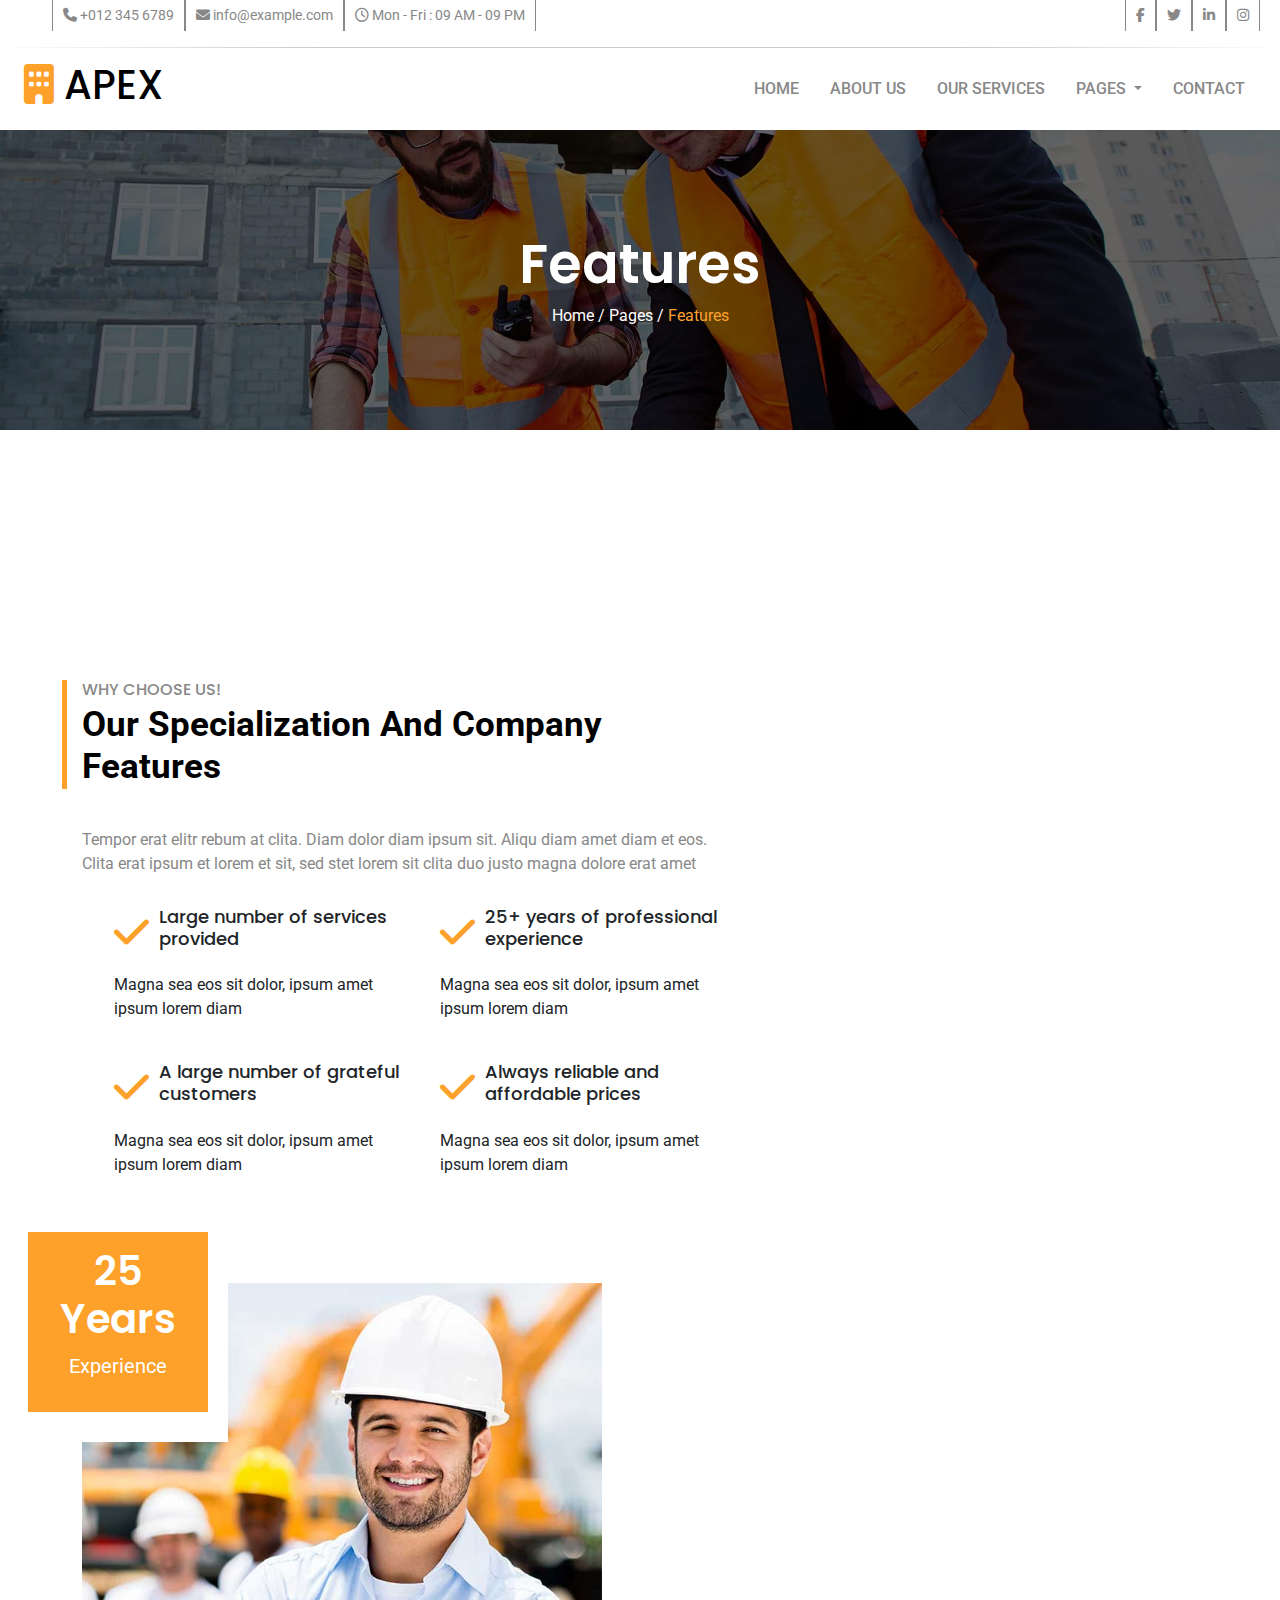
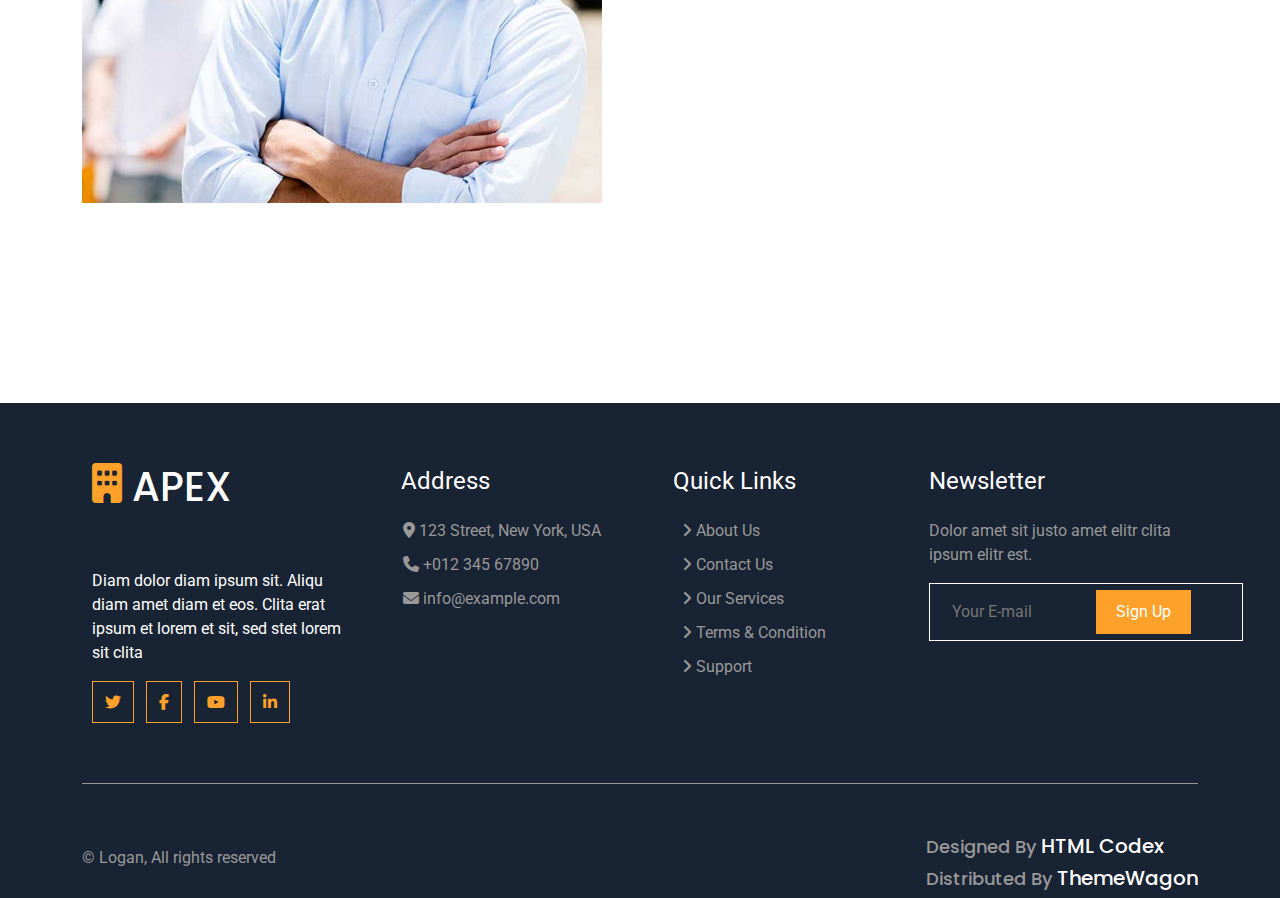
<file: features.html>
<!DOCTYPE html>
<html lang="en">
<head>
    <meta charset="UTF-8">
    <meta name="viewport" content="width=device-width, initial-scale=1.0">
    <title>Features</title>
    <link rel="stylesheet" href="./boot strap/bootstrap.min.css">
    <link rel="stylesheet" href="./style.css">
    <link rel="shortcut icon" type="x-icon" href="./icons/check.png">
    <link rel="stylesheet" href="https://cdnjs.cloudflare.com/ajax/libs/font-awesome/6.7.2/css/all.min.css" integrity="sha512-Evv84Mr4kqVGRNSgIGL/F/aIDqQb7xQ2vcrdIwxfjThSH8CSR7PBEakCr51Ck+w+/U6swU2Im1vVX0SVk9ABhg==" crossorigin="anonymous" referrerpolicy="no-referrer" />
    <link rel="preconnect" href="https://fonts.googleapis.com">
<link rel="preconnect" href="https://fonts.gstatic.com" crossorigin>
<link href="https://fonts.googleapis.com/css2?family=Roboto:ital,wght@0,100..900;1,100..900&display=swap" rel="stylesheet">
<link rel="preconnect" href="https://fonts.googleapis.com">
<link rel="preconnect" href="https://fonts.gstatic.com" crossorigin>
<link href="https://fonts.googleapis.com/css2?family=Poppins:ital,wght@0,100;0,200;0,300;0,400;0,500;0,600;0,700;0,800;0,900;1,100;1,200;1,300;1,400;1,500;1,600;1,700;1,800;1,900&display=swap" rel="stylesheet">
<link
rel="stylesheet"
href="https://cdnjs.cloudflare.com/ajax/libs/animate.css/4.1.1/animate.min.css"
/>
</head>
<body>
    <header>
        <div class="left">
            <ul>
                <li><i class="fa-solid fa-phone"></i> +012 345 6789</li>
                <li><i class="fa-solid fa-envelope"></i> info@example.com</li>
                <li><i class="fa-regular fa-clock"></i> Mon - Fri : 09 AM - 09 PM</li>
            </ul>
        </div>
        <div class="right">
            <ul>
                <li><a href="#"><i class="fa-brands fa-facebook-f"></i></a></li>
                <li><a href="#"><i class="fa-brands fa-twitter"></i></a></li>
                <li><a href="#"><i class="fa-brands fa-linkedin-in"></i></a></li>
                <li><a href="#"><i class="fa-brands fa-instagram"></i></a></li>
            </ul>
        </div>
    </header>


    <hr class="hrtop">


    <nav class="navbar navbar-expand-lg ">
        <div class="container-fluid ps-4">
          <a class="navbar-brand" href="./index.html"><h1><i class="fa-solid fa-building mr-2"></i> APEX</h1></a>
          <button class="navbar-toggler" type="button" data-bs-toggle="collapse" data-bs-target="#navbarSupportedContent" aria-controls="navbarSupportedContent" aria-expanded="false" aria-label="Toggle navigation">
            <span class="navbar-toggler-icon"></span>
          </button>
          <div class="collapse navbar-collapse" id="navbarSupportedContent">
            <ul class="navbar-nav mb-2 mb-lg-0">
              <li class="nav-item">
                <a class="nav-link active" aria-current="page" href="./index.html">HOME</a>
              </li>
              <li class="nav-item">
                <a class="nav-link" href="./about.html">ABOUT US</a>
              </li>
              <li class="nav-item">
                <a class="nav-link active"  href="./service.html">OUR SERVICES</a>
              </li>
              <li class="nav-item dropdown">
                <a class="nav-link dropdown-toggle" href="#" role="button" data-bs-toggle="dropdown" aria-expanded="false">
                  PAGES
                </a>
                <ul class="dropdown-menu">
                  <li><a class="dropdown-item" href="./features.html">Features</a></li>
                  <li><a class="dropdown-item" href="./Appointment.html">Appointment</a></li>
                  <li><a class="dropdown-item" href="./Team.html">Our Team</a></li>
                  <li><a class="dropdown-item" href="./Testimonial.html">Testimonial</a></li>
                  <li><a class="dropdown-item" href="https://youssifelhelaly.github.io/apex/js/bootstrap.min.js.map">404 Page</a></li>
                </ul>
              </li>
              <li class="nav-item">
                <a class="nav-link active" href="#">CONTACT</a>
              </li>
            </ul>
          </div>
        </div>
      </nav>

    <!--end nav-->

   <!--start features-->


   <section>
    <div class="cover">
        <div class="text">
        <h2>Features</h2>
        <div class="links">
            <a href="./index.html">Home /</a>
            <a href="#">Pages /</a>
            <span>Features</span>

        </div>
    </div>
    </div>
</section>






   <!---------------------------------------------------------->

   <section class="animate__animated animate__backInRight">
    <div class="features">
        <div class="container">
            <div class="content">
                <h6 class="h6H">WHY CHOOSE US!</h6>
                <p class="PH">Our Specialization And Company Features</p>
                <p class="Pb">Tempor erat elitr rebum at clita. Diam dolor diam ipsum sit. Aliqu diam amet diam et eos. Clita erat ipsum et lorem et
                    sit, sed stet lorem sit clita duo justo magna dolore erat amet
                    </p>
                    <ul class="row">
                        <li class="col-md-6 mb-4">
                            <div class="icon d-flex mb-3 align-items-center">
                                <i class="fa-solid fa-check"></i>
                                <h6>Large number of services provided</h6>
                            </div>
                            <p>Magna sea eos sit dolor, ipsum amet ipsum lorem diam</p>
                        </li>
                        <li class="col-md-6 mb-4">
                            <div class="icon d-flex mb-3 align-items-center">
                                <i class="fa-solid fa-check"></i>
                                <h6>25+ years of professional experience</h6>
                            </div>
                            <p>Magna sea eos sit dolor, ipsum amet ipsum lorem diam</p>
                        </li>
                        <li class="col-md-6 mb-4">
                            <div class="icon d-flex mb-3 align-items-center">
                                <i class="fa-solid fa-check"></i>
                                <h6>A large number of grateful customers</h6>
                            </div>
                            <p>Magna sea eos sit dolor, ipsum amet ipsum lorem diam</p>
                        </li>
                        <li class="col-md-6 mb-4">
                            <div class="icon d-flex mb-3 align-items-center">
                                <i class="fa-solid fa-check"></i>
                                <h6>Always reliable and affordable prices</h6>
                            </div>
                            <p>Magna sea eos sit dolor, ipsum amet ipsum lorem diam</p>
                        </li>
                    </ul>
            </div>
            <div class="pic">
                <div class="info2">
                    <div class="text">
                       <h3>25 <br> Years</h3>
                       <p>Experience</p>
                    </div>
                </div>
                <div class="img"><img src="./images/feature.jpg" alt=""></div>
                
            </div>
        </div>
    </div>
</section>


      <!--end features-->



<!--start footer-->

<footer>
  <div class="foot">
  <div class="container">
      <div class="text1 text">
          <a href="#">
              <i class="fa-solid fa-building mr-2"></i>
              <h1>APEX</h1>
          </a>
              <p>Diam dolor diam ipsum sit. Aliqu diam amet diam et eos. Clita erat ipsum et lorem et sit, sed stet lorem sit clita</p>
              <div class="links">
                  <a href="#">
                      <i class="fa-brands fa-twitter"></i>
                  </a>
                  <a href="">
                      <i class="fa-brands fa-facebook-f"></i>
                  </a>
                  <a href="#">
                      <i class="fa-brands fa-youtube"></i>
                  </a>
                  <a href="#">
                      <i class="fa-brands fa-linkedin-in"></i>
                  </a>
              </div>
          
      </div>
      <div class="text2 text">
          <span>Address</span>
          <ul>
              
              <li><i class="fa-solid fa-location-dot"></i> 123 Street, New York, USA</li>
              <li><i class="fa-solid fa-phone"></i> +012 345 67890</li>
              <li><i class="fa-solid fa-envelope"></i> info@example.com</li>
          </ul>
      </div>
      <div class="text3 text">
          <span>Quick Links</span>
          <ul>
              
              <a href="#">
                  <li><i class="fa-solid fa-angle-right"></i> About Us</li>
              </a>
              <a href="#">
                  <li><i class="fa-solid fa-angle-right"></i> Contact Us</li>
              </a>
              <a href="#">
                  <li><i class="fa-solid fa-angle-right"></i> Our Services</li>
              </a>
              <a href="#">
                  <li><i class="fa-solid fa-angle-right"></i> Terms &amp; Condition</li>
              </a>
              <a href="#">
                  <li><i class="fa-solid fa-angle-right"></i> Support</li>
              </a>
          </ul>
      </div>
      <div class="form text">
          <span>Newsletter</span>
          <p>Dolor amet sit justo amet elitr clita ipsum elitr est.</p>
          <form action="#">
              <div class="sign">
              <input type="email" name="email" placeholder="Your E-mail">
              <button>Sign Up</button>
          </div>
          </form>
      </div>


  </div>
</div>
<div class="footer">
    <div class="container">
    <div class="last">
        <div class="left"><p>© Logan, All rights reserved</p></div>
        <div class="right">
            <h5>Designed By <span><a href="#">HTML Codex</a></span></h5>
            <h5>Distributed By <span><a href="#">ThemeWagon</a></span></h5>
        </div>
    </div>
</div>
</div>
</footer>



<!--end footer-->


<script src="./boot strap/bootstrap.bundle.min.js"></script>
</body>
</html>
</file>
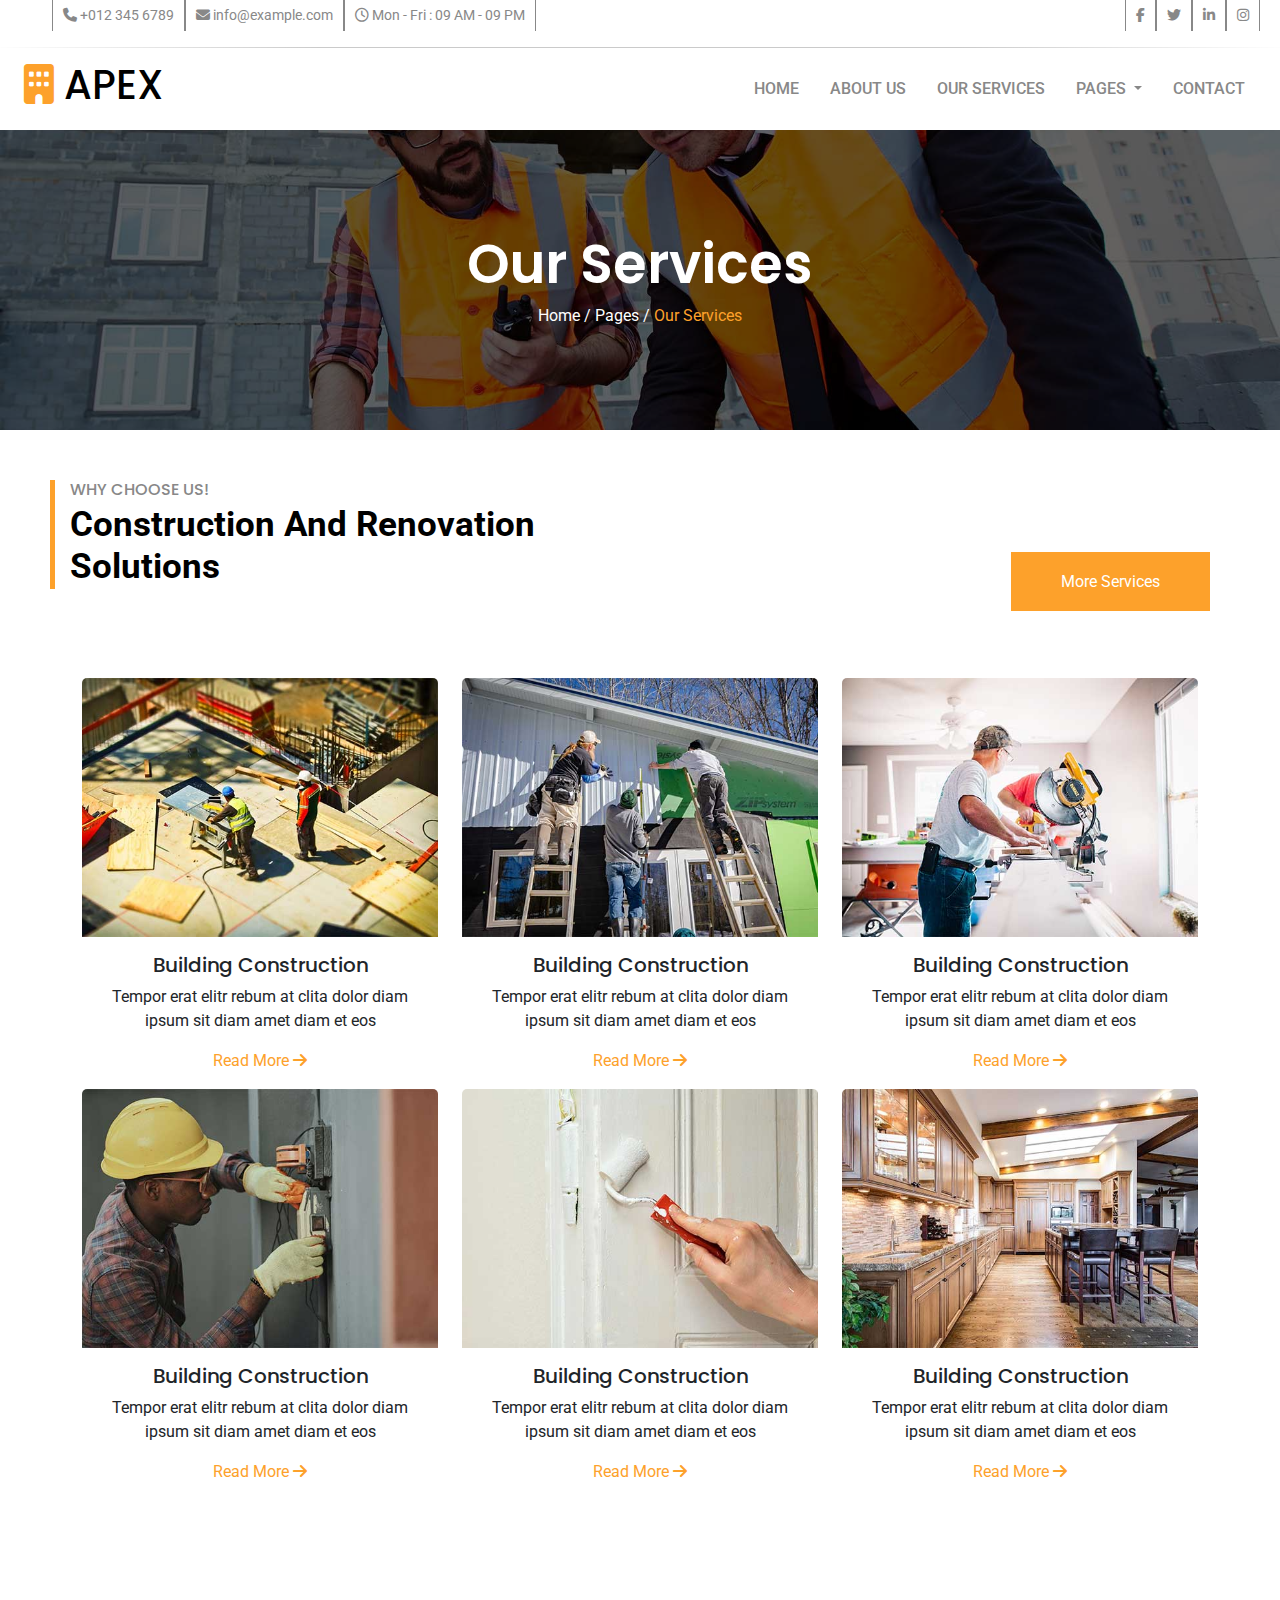
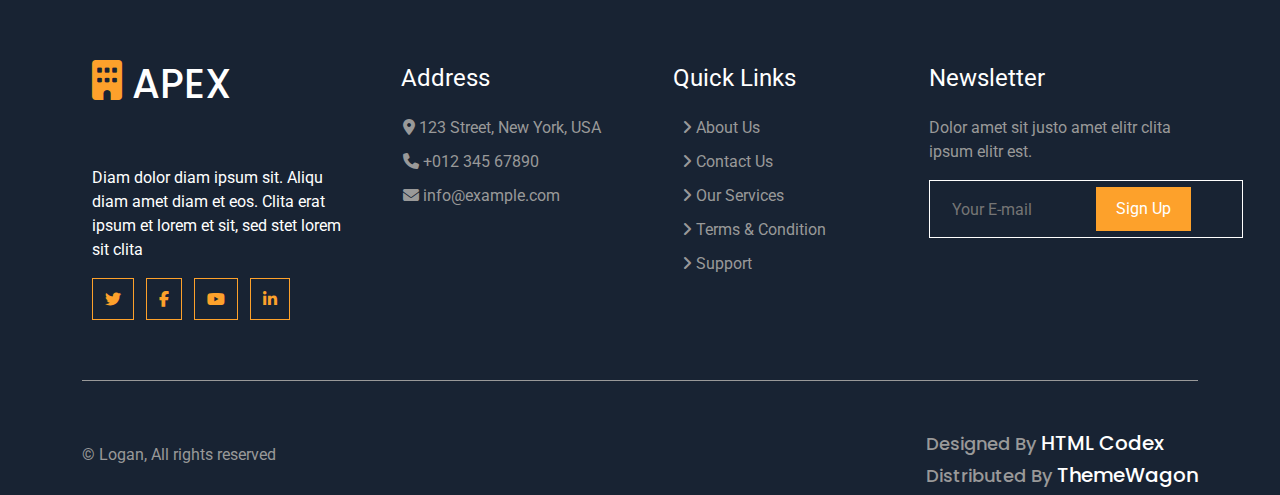
<file: service.html>
<!DOCTYPE html>
<html lang="en">
<head>
    <meta charset="UTF-8">
    <meta name="viewport" content="width=device-width, initial-scale=1.0">
    <title>Our Services</title>
    <link rel="stylesheet" href="./boot strap/bootstrap.min.css">
    <link rel="stylesheet" href="./style.css">
    <link rel="shortcut icon" type="x-icon" href="./icons/check.png">
    <link rel="stylesheet" href="https://cdnjs.cloudflare.com/ajax/libs/font-awesome/6.7.2/css/all.min.css" integrity="sha512-Evv84Mr4kqVGRNSgIGL/F/aIDqQb7xQ2vcrdIwxfjThSH8CSR7PBEakCr51Ck+w+/U6swU2Im1vVX0SVk9ABhg==" crossorigin="anonymous" referrerpolicy="no-referrer" />
    <link rel="preconnect" href="https://fonts.googleapis.com">
<link rel="preconnect" href="https://fonts.gstatic.com" crossorigin>
<link href="https://fonts.googleapis.com/css2?family=Roboto:ital,wght@0,100..900;1,100..900&display=swap" rel="stylesheet">
<link rel="preconnect" href="https://fonts.googleapis.com">
<link rel="preconnect" href="https://fonts.gstatic.com" crossorigin>
<link href="https://fonts.googleapis.com/css2?family=Poppins:ital,wght@0,100;0,200;0,300;0,400;0,500;0,600;0,700;0,800;0,900;1,100;1,200;1,300;1,400;1,500;1,600;1,700;1,800;1,900&display=swap" rel="stylesheet">
<link
rel="stylesheet"
href="https://cdnjs.cloudflare.com/ajax/libs/animate.css/4.1.1/animate.min.css"
/>
</head>
<body>
    <header>
        <div class="left">
            <ul>
                <li><i class="fa-solid fa-phone"></i> +012 345 6789</li>
                <li><i class="fa-solid fa-envelope"></i> info@example.com</li>
                <li><i class="fa-regular fa-clock"></i> Mon - Fri : 09 AM - 09 PM</li>
            </ul>
        </div>
        <div class="right">
            <ul>
                <li><a href="#"><i class="fa-brands fa-facebook-f"></i></a></li>
                <li><a href="#"><i class="fa-brands fa-twitter"></i></a></li>
                <li><a href="#"><i class="fa-brands fa-linkedin-in"></i></a></li>
                <li><a href="#"><i class="fa-brands fa-instagram"></i></a></li>
            </ul>
        </div>
    </header>


    <hr class="hrtop">


    <nav class="navbar navbar-expand-lg ">
        <div class="container-fluid ps-4">
          <a class="navbar-brand" href="./index.html"><h1><i class="fa-solid fa-building mr-2"></i> APEX</h1></a>
          <button class="navbar-toggler" type="button" data-bs-toggle="collapse" data-bs-target="#navbarSupportedContent" aria-controls="navbarSupportedContent" aria-expanded="false" aria-label="Toggle navigation">
            <span class="navbar-toggler-icon"></span>
          </button>
          <div class="collapse navbar-collapse" id="navbarSupportedContent">
            <ul class="navbar-nav mb-2 mb-lg-0">
              <li class="nav-item">
                <a class="nav-link active" aria-current="page" href="./index.html">HOME</a>
              </li>
              <li class="nav-item">
                <a class="nav-link" href="./about.html">ABOUT US</a>
              </li>
              <li class="nav-item">
                <a class="nav-link active"  href="./service.html">OUR SERVICES</a>
              </li>
              <li class="nav-item dropdown">
                <a class="nav-link dropdown-toggle" href="#" role="button" data-bs-toggle="dropdown" aria-expanded="false">
                  PAGES
                </a>
                <ul class="dropdown-menu">
                  <li><a class="dropdown-item" href="./features.html">Features</a></li>
                  <li><a class="dropdown-item" href="./Appointment.html">Appointment</a></li>
                  <li><a class="dropdown-item" href="./Team.html">Our Team</a></li>
                  <li><a class="dropdown-item" href="./Testimonial.html">Testimonial</a></li>
                  <li><a class="dropdown-item" href="https://youssifelhelaly.github.io/apex/js/bootstrap.min.js.map">404 Page</a></li>
                </ul>
              </li>
              <li class="nav-item">
                <a class="nav-link active" href="#">CONTACT</a>
              </li>
            </ul>
          </div>
        </div>
      </nav>

    <!--end nav-->

    <!--start services page-->

    <section>
        <div class="cover">
            <div class="text">
            <h2>Our Services</h2>
            <div class="links">
                <a href="./index.html">Home /</a>
                <a href="#">Pages /</a>
                <span>Our Services</span>

            </div>
        </div>
        </div>
    </section>
    <!--------------------------------------------------------->
    
    

      <!--start services-->

      <section id="Oser">
        <div class="services">
            <div class="container1">
                <div class="head">
                    <div class="heading">
                    <h6>WHY CHOOSE US!</h6>
                    <p>Construction And Renovation <br> Solutions</p>
                </div>
                <div class="btn0">
                    <a href="#">More Services</a>
                </div>
    
                </div>
    
    <div class="container">
      <div class="cards">
       <div class="row">
        <div class="col-sm-12 col-md-6 col-lg-4">
            <div class="card border-0 animate__animated animate__fadeInUpBig">
                <img src="./images/service-1.jpg" class="card-img-top" alt="...">
                <div class="card-body">
                  <h5 class="card-title">Building Construction</h5>
                  <p class="card-text">Tempor erat elitr rebum at clita dolor diam ipsum sit diam amet diam et eos</p>
                  <a href="#" class="btn0">Read More <i class="fa-solid fa-arrow-right"></i></a>
                </div>
              </div>
    
              
        </div>
    
        <div class="col-sm-12 col-md-6 col-lg-4">
            <div class="card border-0 animate__animated animate__fadeInUpBig">
                <img src="./images/service-2.jpg" class="card-img-top" alt="...">
                <div class="card-body">
                  <h5 class="card-title">Building Construction</h5>
                  <p class="card-text">Tempor erat elitr rebum at clita dolor diam ipsum sit diam amet diam et eos</p>
                  <a href="#" class="btn0">Read More <i class="fa-solid fa-arrow-right"></i></a>
                </div>
              </div>
    
              
        </div>
    
        <div class="col-sm-12 col-md-6 col-lg-4">
            <div class="card border-0 animate__animated animate__fadeInUpBig">
                <img src="./images/service-3.jpg" class="card-img-top" alt="...">
                <div class="card-body">
                  <h5 class="card-title">Building Construction</h5>
                  <p class="card-text">Tempor erat elitr rebum at clita dolor diam ipsum sit diam amet diam et eos</p>
                  <a href="#" class="btn0">Read More <i class="fa-solid fa-arrow-right"></i></a>
                </div>
              </div>
    
              
        </div>
    
        <div class="col-sm-12 col-md-6 col-lg-4">
            <div class="card border-0 animate__animated animate__fadeInUpBig">
                <img src="./images/service-4.jpg" class="card-img-top" alt="...">
                <div class="card-body">
                  <h5 class="card-title">Building Construction</h5>
                  <p class="card-text">Tempor erat elitr rebum at clita dolor diam ipsum sit diam amet diam et eos</p>
                  <a href="#" class="btn0">Read More <i class="fa-solid fa-arrow-right"></i></a>
                </div>
              </div>
    
              
        </div>
    
        <div class="col-sm-12 col-md-6 col-lg-4">
            <div class="card border-0 animate__animated animate__fadeInUpBig">
                <img src="./images/service-5.jpg" class="card-img-top" alt="...">
                <div class="card-body">
                  <h5 class="card-title">Building Construction</h5>
                  <p class="card-text">Tempor erat elitr rebum at clita dolor diam ipsum sit diam amet diam et eos</p>
                  <a href="#" class="btn0">Read More <i class="fa-solid fa-arrow-right"></i></a>
                </div>
              </div>
    
              
        </div>
    
        <div class="col-sm-12 col-md-6 col-lg-4">
            <div class="card border-0 animate__animated animate__fadeInUpBig">
                <img src="./images/service-6.jpg" class="card-img-top" alt="...">
                <div class="card-body">
                  <h5 class="card-title">Building Construction</h5>
                  <p class="card-text">Tempor erat elitr rebum at clita dolor diam ipsum sit diam amet diam et eos</p>
                  <a href="#" class="btn0">Read More <i class="fa-solid fa-arrow-right"></i></a>
                </div>
              </div>
    
              
        </div>
    
       </div>
      </div>
    
    </div>
                
            </div>
        </div>
    </section>
    
    
    
          <!--end services-->



<!--start footer-->

<footer>
  <div class="foot">
  <div class="container">
      <div class="text1 text">
          <a href="#">
              <i class="fa-solid fa-building mr-2"></i>
              <h1>APEX</h1>
          </a>
              <p>Diam dolor diam ipsum sit. Aliqu diam amet diam et eos. Clita erat ipsum et lorem et sit, sed stet lorem sit clita</p>
              <div class="links">
                  <a href="#">
                      <i class="fa-brands fa-twitter"></i>
                  </a>
                  <a href="">
                      <i class="fa-brands fa-facebook-f"></i>
                  </a>
                  <a href="#">
                      <i class="fa-brands fa-youtube"></i>
                  </a>
                  <a href="#">
                      <i class="fa-brands fa-linkedin-in"></i>
                  </a>
              </div>
          
      </div>
      <div class="text2 text">
          <span>Address</span>
          <ul>
              
              <li><i class="fa-solid fa-location-dot"></i> 123 Street, New York, USA</li>
              <li><i class="fa-solid fa-phone"></i> +012 345 67890</li>
              <li><i class="fa-solid fa-envelope"></i> info@example.com</li>
          </ul>
      </div>
      <div class="text3 text">
          <span>Quick Links</span>
          <ul>
              
              <a href="#">
                  <li><i class="fa-solid fa-angle-right"></i> About Us</li>
              </a>
              <a href="#">
                  <li><i class="fa-solid fa-angle-right"></i> Contact Us</li>
              </a>
              <a href="#">
                  <li><i class="fa-solid fa-angle-right"></i> Our Services</li>
              </a>
              <a href="#">
                  <li><i class="fa-solid fa-angle-right"></i> Terms &amp; Condition</li>
              </a>
              <a href="#">
                  <li><i class="fa-solid fa-angle-right"></i> Support</li>
              </a>
          </ul>
      </div>
      <div class="form text">
          <span>Newsletter</span>
          <p>Dolor amet sit justo amet elitr clita ipsum elitr est.</p>
          <form action="#">
              <div class="sign">
              <input type="email" name="email" placeholder="Your E-mail">
              <button>Sign Up</button>
          </div>
          </form>
      </div>


  </div>
</div>
<div class="footer">
    <div class="container">
    <div class="last">
        <div class="left"><p>© Logan, All rights reserved</p></div>
        <div class="right">
            <h5>Designed By <span><a href="#">HTML Codex</a></span></h5>
            <h5>Distributed By <span><a href="#">ThemeWagon</a></span></h5>
        </div>
    </div>
</div>
</div>
</footer>



<!--end footer-->


<script src="./boot strap/bootstrap.bundle.min.js"></script>
</body>
</html>
</file>
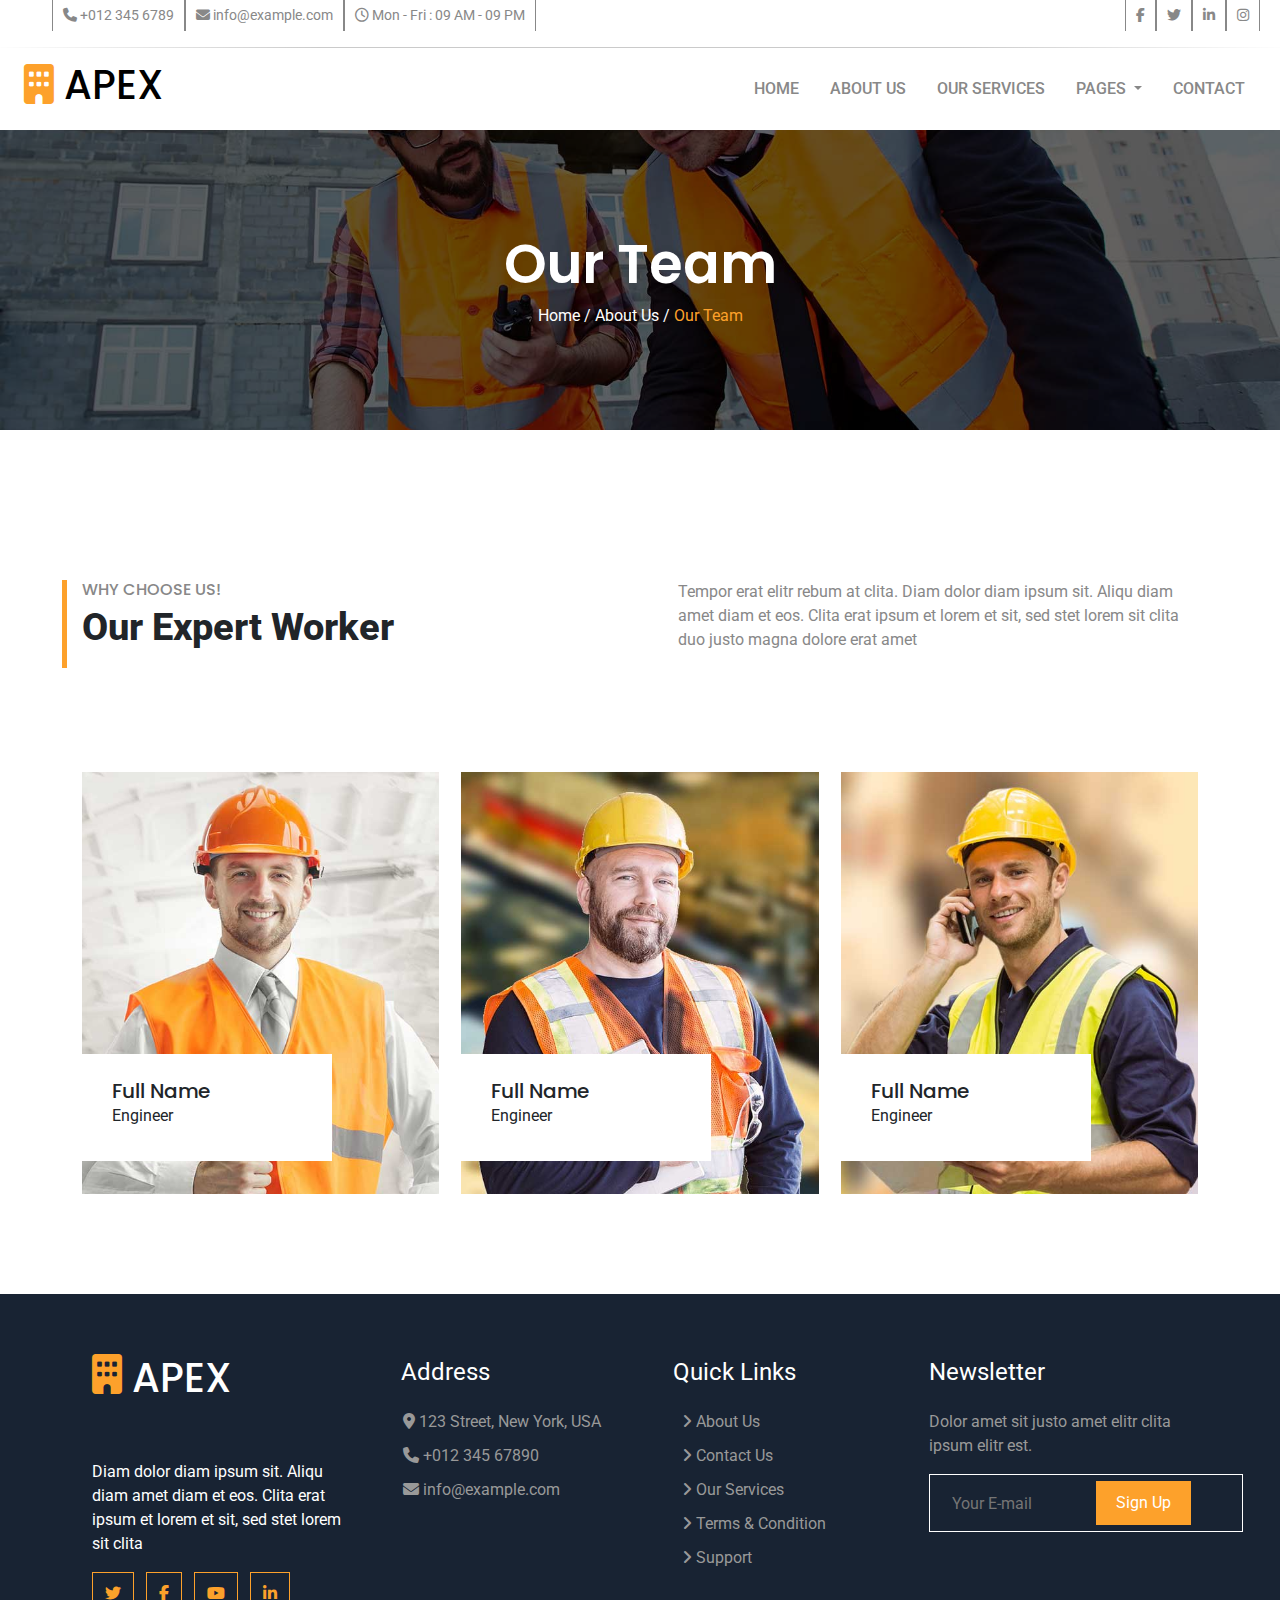
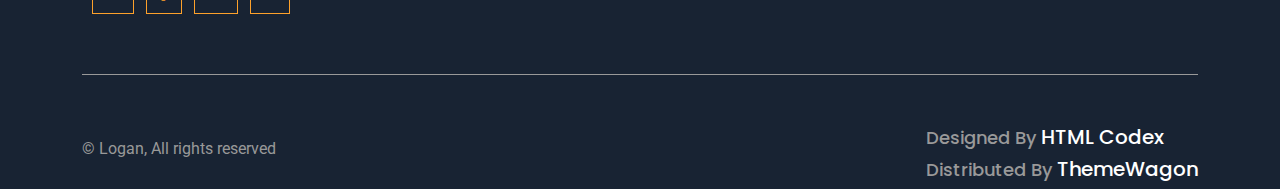
<file: Team.html>
<!DOCTYPE html>
<html lang="en">
<head>
    <meta charset="UTF-8">
    <meta name="viewport" content="width=device-width, initial-scale=1.0">
    <title>Our Team</title>
    <link rel="stylesheet" href="./boot strap/bootstrap.min.css">
    <link rel="stylesheet" href="./style.css">
    <link rel="shortcut icon" type="x-icon" href="./icons/check.png">
    <link rel="stylesheet" href="https://cdnjs.cloudflare.com/ajax/libs/font-awesome/6.7.2/css/all.min.css" integrity="sha512-Evv84Mr4kqVGRNSgIGL/F/aIDqQb7xQ2vcrdIwxfjThSH8CSR7PBEakCr51Ck+w+/U6swU2Im1vVX0SVk9ABhg==" crossorigin="anonymous" referrerpolicy="no-referrer" />
    <link rel="preconnect" href="https://fonts.googleapis.com">
<link rel="preconnect" href="https://fonts.gstatic.com" crossorigin>
<link href="https://fonts.googleapis.com/css2?family=Roboto:ital,wght@0,100..900;1,100..900&display=swap" rel="stylesheet">
<link rel="preconnect" href="https://fonts.googleapis.com">
<link rel="preconnect" href="https://fonts.gstatic.com" crossorigin>
<link href="https://fonts.googleapis.com/css2?family=Poppins:ital,wght@0,100;0,200;0,300;0,400;0,500;0,600;0,700;0,800;0,900;1,100;1,200;1,300;1,400;1,500;1,600;1,700;1,800;1,900&display=swap" rel="stylesheet">
<link
rel="stylesheet"
href="https://cdnjs.cloudflare.com/ajax/libs/animate.css/4.1.1/animate.min.css"
/>
</head>
<body>
    <header>
        <div class="left">
            <ul>
                <li><i class="fa-solid fa-phone"></i> +012 345 6789</li>
                <li><i class="fa-solid fa-envelope"></i> info@example.com</li>
                <li><i class="fa-regular fa-clock"></i> Mon - Fri : 09 AM - 09 PM</li>
            </ul>
        </div>
        <div class="right">
            <ul>
                <li><a href="#"><i class="fa-brands fa-facebook-f"></i></a></li>
                <li><a href="#"><i class="fa-brands fa-twitter"></i></a></li>
                <li><a href="#"><i class="fa-brands fa-linkedin-in"></i></a></li>
                <li><a href="#"><i class="fa-brands fa-instagram"></i></a></li>
            </ul>
        </div>
    </header>


    <hr class="hrtop">


    <nav class="navbar navbar-expand-lg ">
        <div class="container-fluid ps-4">
          <a class="navbar-brand" href="./index.html"><h1><i class="fa-solid fa-building mr-2"></i> APEX</h1></a>
          <button class="navbar-toggler" type="button" data-bs-toggle="collapse" data-bs-target="#navbarSupportedContent" aria-controls="navbarSupportedContent" aria-expanded="false" aria-label="Toggle navigation">
            <span class="navbar-toggler-icon"></span>
          </button>
          <div class="collapse navbar-collapse" id="navbarSupportedContent">
            <ul class="navbar-nav mb-2 mb-lg-0">
              <li class="nav-item">
                <a class="nav-link active" aria-current="page" href="./index.html">HOME</a>
              </li>
              <li class="nav-item">
                <a class="nav-link" href="./about.html">ABOUT US</a>
              </li>
              <li class="nav-item">
                <a class="nav-link active"  href="./service.html">OUR SERVICES</a>
              </li>
              <li class="nav-item dropdown">
                <a class="nav-link dropdown-toggle" href="#" role="button" data-bs-toggle="dropdown" aria-expanded="false">
                  PAGES
                </a>
                <ul class="dropdown-menu">
                  <li><a class="dropdown-item" href="./features.html">Features</a></li>
                  <li><a class="dropdown-item" href="./Appointment.html">Appointment</a></li>
                  <li><a class="dropdown-item" href="./Team.html">Our Team</a></li>
                  <li><a class="dropdown-item" href="./Testimonial.html">Testimonial</a></li>
                  <li><a class="dropdown-item" href="https://youssifelhelaly.github.io/apex/js/bootstrap.min.js.map">404 Page</a></li>
                </ul>
              </li>
              <li class="nav-item">
                <a class="nav-link active" href="#">CONTACT</a>
              </li>
            </ul>
          </div>
        </div>
      </nav>

    <!--end nav-->

    <!--start team page-->

    <section>
        <div class="cover">
            <div class="text">
            <h2>Our Team</h2>
            <div class="links">
                <a href="./index.html">Home /</a>
                <a href="#">About Us /</a>
                <span>Our Team</span>

            </div>
        </div>
        </div>
    </section>
    <!--------------------------------------------------------->
  

   
<!--start team-->

<section class="animate__animated animate__fadeInDown">
  <div class="teams">
      <div class="container">
          <div class="head">
              <div class="heading">
                  <h6>WHY CHOOSE US!</h6>
                  <p>Our Expert Worker</p>
              </div>
              <div class="text">
                  <p>Tempor erat elitr rebum at clita. Diam dolor diam ipsum sit. Aliqu diam amet diam et eos. Clita erat ipsum et lorem et sit, sed stet lorem sit clita duo justo magna dolore erat amet</p>
              </div>
          </div>
          <div class="content">
              <div class="team">
                  <img src="./images/team-1.jpg" alt="team">
                  <div class="text">
                      <h5>Full Name</h5>
                      <p>Engineer</p>
                  </div>
              </div>
              <div class="team">
                  <img src="./images/team-2.jpg" alt="team">
                  <div class="text">
                      <h5>Full Name</h5>
                      <p>Engineer</p>
                  </div>
              </div>
              <div class="team">
                  <img src="./images/team-3.jpg" alt="team">
                  <div class="text">
                      <h5>Full Name</h5>
                      <p>Engineer</p>
                  </div>
              </div>
          </div>
      </div>
  </div>
</section>


<!--end team-->



<!--start footer-->

<footer>
  <div class="foot">
  <div class="container">
      <div class="text1 text">
          <a href="#">
              <i class="fa-solid fa-building mr-2"></i>
              <h1>APEX</h1>
          </a>
              <p>Diam dolor diam ipsum sit. Aliqu diam amet diam et eos. Clita erat ipsum et lorem et sit, sed stet lorem sit clita</p>
              <div class="links">
                  <a href="#">
                      <i class="fa-brands fa-twitter"></i>
                  </a>
                  <a href="">
                      <i class="fa-brands fa-facebook-f"></i>
                  </a>
                  <a href="#">
                      <i class="fa-brands fa-youtube"></i>
                  </a>
                  <a href="#">
                      <i class="fa-brands fa-linkedin-in"></i>
                  </a>
              </div>
          
      </div>
      <div class="text2 text">
          <span>Address</span>
          <ul>
              
              <li><i class="fa-solid fa-location-dot"></i> 123 Street, New York, USA</li>
              <li><i class="fa-solid fa-phone"></i> +012 345 67890</li>
              <li><i class="fa-solid fa-envelope"></i> info@example.com</li>
          </ul>
      </div>
      <div class="text3 text">
          <span>Quick Links</span>
          <ul>
              
              <a href="#">
                  <li><i class="fa-solid fa-angle-right"></i> About Us</li>
              </a>
              <a href="#">
                  <li><i class="fa-solid fa-angle-right"></i> Contact Us</li>
              </a>
              <a href="#">
                  <li><i class="fa-solid fa-angle-right"></i> Our Services</li>
              </a>
              <a href="#">
                  <li><i class="fa-solid fa-angle-right"></i> Terms &amp; Condition</li>
              </a>
              <a href="#">
                  <li><i class="fa-solid fa-angle-right"></i> Support</li>
              </a>
          </ul>
      </div>
      <div class="form text">
          <span>Newsletter</span>
          <p>Dolor amet sit justo amet elitr clita ipsum elitr est.</p>
          <form action="#">
              <div class="sign">
              <input type="email" name="email" placeholder="Your E-mail">
              <button>Sign Up</button>
          </div>
          </form>
      </div>


  </div>
</div>
<div class="footer">
    <div class="container">
    <div class="last">
        <div class="left"><p>© Logan, All rights reserved</p></div>
        <div class="right">
            <h5>Designed By <span><a href="#">HTML Codex</a></span></h5>
            <h5>Distributed By <span><a href="#">ThemeWagon</a></span></h5>
        </div>
    </div>
</div>
</div>
</footer>



<!--end footer-->


<script src="./boot strap/bootstrap.bundle.min.js"></script>
</body>
</html>
</file>
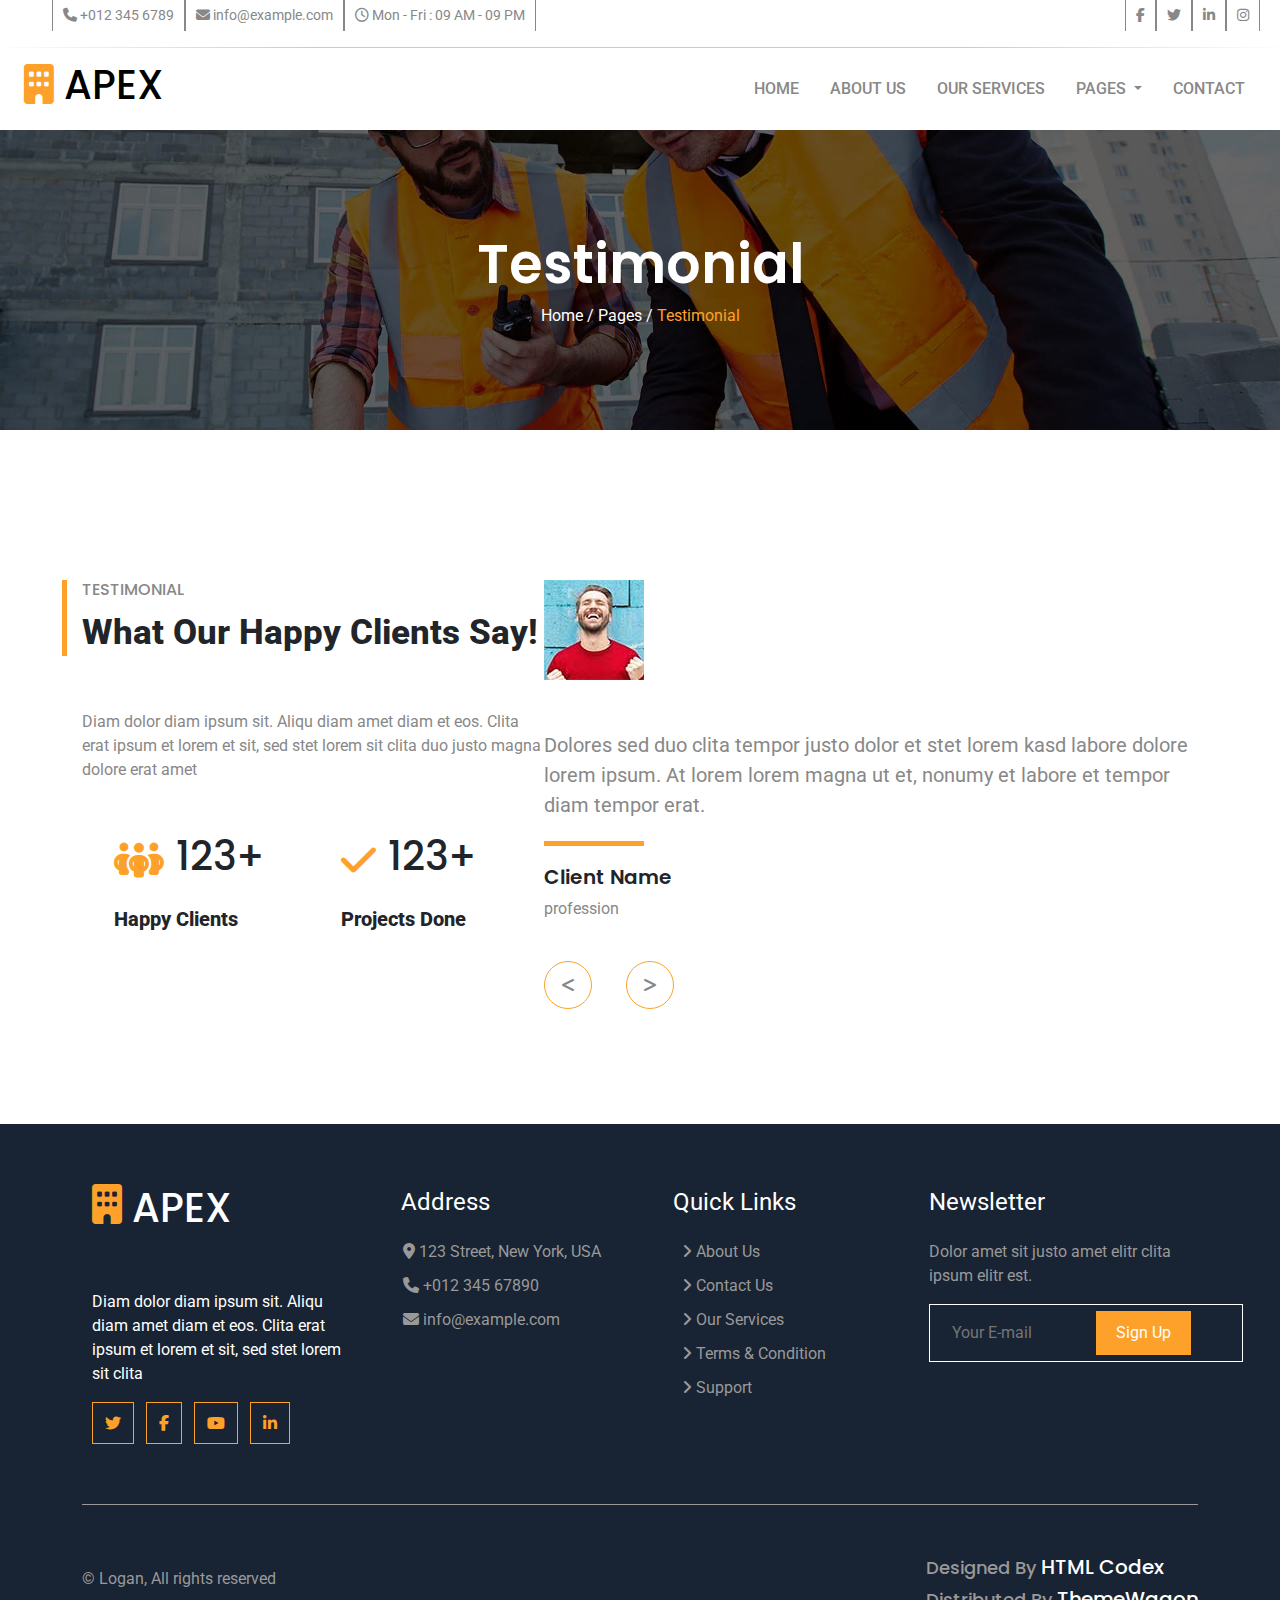
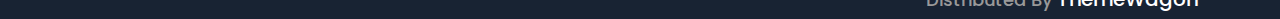
<file: Testimonial.html>
<!DOCTYPE html>
<html lang="en">
<head>
    <meta charset="UTF-8">
    <meta name="viewport" content="width=device-width, initial-scale=1.0">
    <title>Features</title>
    <link rel="stylesheet" href="./boot strap/bootstrap.min.css">
    <link rel="stylesheet" href="./style.css">
    <link rel="shortcut icon" type="x-icon" href="./icons/check.png">
    <link rel="stylesheet" href="https://cdnjs.cloudflare.com/ajax/libs/font-awesome/6.7.2/css/all.min.css" integrity="sha512-Evv84Mr4kqVGRNSgIGL/F/aIDqQb7xQ2vcrdIwxfjThSH8CSR7PBEakCr51Ck+w+/U6swU2Im1vVX0SVk9ABhg==" crossorigin="anonymous" referrerpolicy="no-referrer" />
    <link rel="preconnect" href="https://fonts.googleapis.com">
<link rel="preconnect" href="https://fonts.gstatic.com" crossorigin>
<link href="https://fonts.googleapis.com/css2?family=Roboto:ital,wght@0,100..900;1,100..900&display=swap" rel="stylesheet">
<link rel="preconnect" href="https://fonts.googleapis.com">
<link rel="preconnect" href="https://fonts.gstatic.com" crossorigin>
<link href="https://fonts.googleapis.com/css2?family=Poppins:ital,wght@0,100;0,200;0,300;0,400;0,500;0,600;0,700;0,800;0,900;1,100;1,200;1,300;1,400;1,500;1,600;1,700;1,800;1,900&display=swap" rel="stylesheet">
<link
rel="stylesheet"
href="https://cdnjs.cloudflare.com/ajax/libs/animate.css/4.1.1/animate.min.css"
/>
</head>
<body>
    <header>
        <div class="left">
            <ul>
                <li><i class="fa-solid fa-phone"></i> +012 345 6789</li>
                <li><i class="fa-solid fa-envelope"></i> info@example.com</li>
                <li><i class="fa-regular fa-clock"></i> Mon - Fri : 09 AM - 09 PM</li>
            </ul>
        </div>
        <div class="right">
            <ul>
                <li><a href="#"><i class="fa-brands fa-facebook-f"></i></a></li>
                <li><a href="#"><i class="fa-brands fa-twitter"></i></a></li>
                <li><a href="#"><i class="fa-brands fa-linkedin-in"></i></a></li>
                <li><a href="#"><i class="fa-brands fa-instagram"></i></a></li>
            </ul>
        </div>
    </header>


    <hr class="hrtop">


    <nav class="navbar navbar-expand-lg ">
        <div class="container-fluid ps-4">
          <a class="navbar-brand" href="./index.html"><h1><i class="fa-solid fa-building mr-2"></i> APEX</h1></a>
          <button class="navbar-toggler" type="button" data-bs-toggle="collapse" data-bs-target="#navbarSupportedContent" aria-controls="navbarSupportedContent" aria-expanded="false" aria-label="Toggle navigation">
            <span class="navbar-toggler-icon"></span>
          </button>
          <div class="collapse navbar-collapse" id="navbarSupportedContent">
            <ul class="navbar-nav mb-2 mb-lg-0">
              <li class="nav-item">
                <a class="nav-link active" aria-current="page" href="./index.html">HOME</a>
              </li>
              <li class="nav-item">
                <a class="nav-link" href="./about.html">ABOUT US</a>
              </li>
              <li class="nav-item">
                <a class="nav-link active"  href="./service.html">OUR SERVICES</a>
              </li>
              <li class="nav-item dropdown">
                <a class="nav-link dropdown-toggle" href="#" role="button" data-bs-toggle="dropdown" aria-expanded="false">
                  PAGES
                </a>
                <ul class="dropdown-menu">
                  <li><a class="dropdown-item" href="./features.html">Features</a></li>
                  <li><a class="dropdown-item" href="./Appointment.html">Appointment</a></li>
                  <li><a class="dropdown-item" href="./Team.html">Our Team</a></li>
                  <li><a class="dropdown-item" href="#">Testimonial</a></li>
                  <li><a class="dropdown-item" href="https://youssifelhelaly.github.io/apex/js/bootstrap.min.js.map">404 Page</a></li>
                </ul>
              </li>
              <li class="nav-item">
                <a class="nav-link active" href="#">CONTACT</a>
              </li>
            </ul>
          </div>
        </div>
      </nav>

    <!--end nav-->

   <!--start test page-->


   <section>
    <div class="cover">
        <div class="text">
        <h2>Testimonial</h2>
        <div class="links">
            <a href="./index.html">Home /</a>
            <a href="#">Pages /</a>
            <span>Testimonial</span>

        </div>
    </div>
    </div>
</section>






   <!---------------------------------------------------------->

  <!--start test-->

<section class="animate__animated animate__fadeInLeftBig">
    <div class="test">
        <div class="container">
        <div class="left">
            <div class="heading">
                <h6>TESTIMONIAL</h6>
                <p>What Our Happy Clients Say!</p>
            </div>
            <div class="content">
                <p>Diam dolor diam ipsum sit. Aliqu diam amet diam et eos. Clita erat ipsum et lorem et sit, sed stet lorem sit clita duo
                    justo magna dolore erat amet
                </p>
                <ul class="row">
                    <li class="col-md-6 mb-4">
                        <div class="icon d-flex mb-3 align-items-center">
                        <i class="fa-solid fa-people-group"></i>
                        <h6>123+</h6>
                    </div>
                    <p>Happy Clients</p>
                </li>
                <li class="col-md-6 mb-4">
                    <div class="icon d-flex mb-3 align-items-center">
                        <i class="fa-solid fa-check"></i>
                        <h6>123+</h6>
                    </div>
                    <p>Projects Done</p>
                </li>
            </ul>
            </div>
        </div>
        <div class="right">
            <div class="img"><img src="./images/testimonial-1.jpg" alt=""></div>
            <p>Dolores sed duo clita tempor justo dolor et stet lorem kasd
                labore dolore lorem ipsum. At lorem lorem magna ut et, nonumy
                et labore et tempor diam tempor erat.</p>
                <div class="name">
                    <h4>Client Name </h4>
                    <span>profession</span>
                </div>
                <div class="icons">
                    <i class="fa-solid fa-less-than"></i>
                    <i class="fa-solid fa-greater-than"></i>
                </div>

        </div>
    </div>
    </div>
</section>


<!--end test-->





<!--start footer-->

<footer>
  <div class="foot">
  <div class="container">
      <div class="text1 text">
          <a href="#">
              <i class="fa-solid fa-building mr-2"></i>
              <h1>APEX</h1>
          </a>
              <p>Diam dolor diam ipsum sit. Aliqu diam amet diam et eos. Clita erat ipsum et lorem et sit, sed stet lorem sit clita</p>
              <div class="links">
                  <a href="#">
                      <i class="fa-brands fa-twitter"></i>
                  </a>
                  <a href="">
                      <i class="fa-brands fa-facebook-f"></i>
                  </a>
                  <a href="#">
                      <i class="fa-brands fa-youtube"></i>
                  </a>
                  <a href="#">
                      <i class="fa-brands fa-linkedin-in"></i>
                  </a>
              </div>
          
      </div>
      <div class="text2 text">
          <span>Address</span>
          <ul>
              
              <li><i class="fa-solid fa-location-dot"></i> 123 Street, New York, USA</li>
              <li><i class="fa-solid fa-phone"></i> +012 345 67890</li>
              <li><i class="fa-solid fa-envelope"></i> info@example.com</li>
          </ul>
      </div>
      <div class="text3 text">
          <span>Quick Links</span>
          <ul>
              
              <a href="#">
                  <li><i class="fa-solid fa-angle-right"></i> About Us</li>
              </a>
              <a href="#">
                  <li><i class="fa-solid fa-angle-right"></i> Contact Us</li>
              </a>
              <a href="#">
                  <li><i class="fa-solid fa-angle-right"></i> Our Services</li>
              </a>
              <a href="#">
                  <li><i class="fa-solid fa-angle-right"></i> Terms &amp; Condition</li>
              </a>
              <a href="#">
                  <li><i class="fa-solid fa-angle-right"></i> Support</li>
              </a>
          </ul>
      </div>
      <div class="form text">
          <span>Newsletter</span>
          <p>Dolor amet sit justo amet elitr clita ipsum elitr est.</p>
          <form action="#">
              <div class="sign">
              <input type="email" name="email" placeholder="Your E-mail">
              <button>Sign Up</button>
          </div>
          </form>
      </div>


  </div>
</div>
<div class="footer">
    <div class="container">
    <div class="last">
        <div class="left"><p>© Logan, All rights reserved</p></div>
        <div class="right">
            <h5>Designed By <span><a href="#">HTML Codex</a></span></h5>
            <h5>Distributed By <span><a href="#">ThemeWagon</a></span></h5>
        </div>
    </div>
</div>
</div>
</footer>



<!--end footer-->


<script src="./boot strap/bootstrap.bundle.min.js"></script>
</body>
</html>
</file>
<file: style.css>
/*start rules*/


*{
    margin: 0;
    padding: 0;
    box-sizing: border-box;
}

ul{
    list-style: none;
}


a{
    text-decoration: none;
    color: inherit;
}

body{
    font-family: "Roboto", serif;
}

.container{
    width: 1500px;
}

h1, h2, h3, h4, h5, h6 {
    font-family: 'Poppins', sans-serif;
    
}


/*end rules*/

/*start nav*/


header {
    display: flex;
    justify-content: space-between;
    padding: 0px 20px;
    
}

header .left ul{
    display: flex;
}

header .left ul li{
    border-left: 1px solid #888888;
    border-right: 1px solid #888888;
    font-size: 14px;
    color: #888888;
    padding: 5px 10px;
}


header .right ul{
    display: flex;
}

header .right ul li{
    border-left: 1px solid #888888;
    border-right: 1px solid #888888;
    font-size: 14px;
    color: #888888;
    padding: 5px 10px;
    transition: .5s;
}

header .right ul li:hover{
    color: #fda12b;
}

.hrtop{
    width: 100%;
    background: linear-gradient(to right, #f9f9f9, #2b2b2b, #2b2b2b, #2b2b2b, #f9f9f9);
    height: 1px;
    border: none;
    margin: 0;
}

.navbar .container-fluid a i{
    color: #fda12b;
}
#navbarSupportedContent{
    justify-content: end;
    margin: 0;
}

#navbarSupportedContent ul li{
    margin-right: 15px;
   
}

#navbarSupportedContent ul li a{
    font-size: 16px;
    font-weight: 500;
    color: #888;
    transition: 0.4s;
}
.dropdown-menu .dropdown-item{
    width: 100%;
    padding-right: 10px;
}
#navbarSupportedContent ul li a:hover{
    color: #fda12b;
}


.dropdown-menu .dropdown-item:active{
    background-color: #e6e6e6;
    color: #000000;
    
}
/*end nav*/

/*start hero*/

section .hero{
    display: flex;
    justify-content: center;
    height: 86vh;
    align-items: center;
    position: relative;
    overflow: hidden;
    
}

section .hero::before{
    content: '';
    position: absolute;
    width: 100%;
    height: 100%;
    background-color: rgba(0, 0, 0, 0.6);
    z-index: 11;
}


section .hero .container{
    z-index: 99;
    position: absolute;
    
}
.carousel{
    width: 100%;
    z-index: 1;
}

.carousel-control-prev{
    z-index: 999;
}



section .hero .container h2{
    font-size: 20px;
    color: #ffffff;
}

section .hero .container p{
    font-size: 84px;
    padding: 20px 0;
    color: #ffffff;
    line-height: 1.2;
    font-weight: 600;
}

section .hero .container ul{
    display: flex;
    margin-bottom: 70px;
}

section .hero .container ul li{
    font-size: 20px;
    margin-right: 10px;
    color: #ffffff;
}


section .hero .container ul li i{
    color: #fda12b ;
    font-size: 12px;
}

section .hero .container a{
    color: #ffffff;
    background-color: #fda12b;
    padding: 20px 45px;
    transition: .5s;
}

section .hero .container a:hover{
    background-color: #5f5f5f;
    
}


/*end hero*/


/*start about us*/

section .about{
    display: flex;
    justify-content: center;
    padding: 150px 0 70px;
}



section .about .container{
    display: flex;
    justify-content: center;
    width: 1400px;
    
}

@media (max-width: 1555px){
    
    section .about .container{
        display: flex;
        flex-direction: column;
    }
    
    
    }


section .about .container .info{
    height: 230px;
    padding: 20px;
    background-color: rgb(255, 255, 255);
    position: absolute;
    z-index: 99;
    bottom: 381px;
    left: -51px;
    
}
@media (max-width: 1555px){
    section .about .container .info{
    bottom: 280px;
    left: -51px;
    }
}
.collect{
    position: relative;
}

section .about .container .info .text{
    background-color: #fda12b;
    width: 180px;
    height: 180px;
    color: white;
    display: flex;
    justify-content: center;
    align-items: center;
    flex-direction: column;
    text-align: center;
}




section .about .container .info .text h3{
    font-size: 40px;
    font-weight: 600;
    color: #ffffff;
}

section .about .container .info .text p{
    font-size: 20px;
}

section .about .container .img{
    width:582px;
    height: 400px;
    overflow: hidden;
    background-color: #5f5f5f;
   
    z-index: -1;
}

@media (max-width: 1555px){
    section .about .container .img{
        margin-left: 50px;
        margin-bottom: 30px;
    }
  
    }



section .about .container .img img{
    width: 582px;
    height: 582px;
}

section .about .container .content{
    margin-left: 60px;
    width: 47%;
}

section .about .container .content .text1 h6{
    font-size: 16px;
    color: #888888;
    margin-bottom: 5px;
    position: relative;

}
section .about .container .content .text1 h6::before{
    content: '';
    position: absolute;
    height: 109px;
    width: 5px;
    background-color: #fda12b;
    left: -20px;
}


section .about .container .content .text1 p{
    font-size: 35px;
    color: #000000;
    font-weight: 700;
    margin-bottom: 50px
}

section .about .container .content .text2 p{
    color: #888888;
    margin-bottom: 50px;
}

section .about .container .content .text2 .pb{
    border-bottom: 1px solid #88888879;
    margin: 0;
    padding-bottom: 50px;
}

section .about .container .content .text3 ul{
    display: flex;
    margin-top: 20px;
    justify-content: space-between;
}

section .about .container .content .text3 ul li{
    display: flex;
    
}

section .about .container .content .text3 ul li h6{
    font-size: 16px;
    color: #212529;
}

section .about .container .content .text3 ul li i{
    font-size: 40px;
    color: #fda12b;
    margin-right: 10px;
}



/*end about us*/


/*start gallery*/



section .gallery{
    display: flex;
    justify-content: center;
    
    z-index: 1;
    overflow: hidden;
    
}


@media (max-width: 1555px){
    
    section .gallery{
        flex-wrap: wrap;
        
    }
}


section .gallery .img{
    width: 100%;
    z-index: 1;
    height: 100%;
    overflow: hidden;
    height: 400px;
}

section .gallery .img-c{
    width: 100% ;
}

section .gallery .img img{
    width: 100%;
    z-index: 1;
    height: 100%;
}


section .gallery .content1{
    position: relative;
    width: 25%;
    overflow: hidden;
    
    
}

section .content1::before{
    content: '';
    position: absolute;
    width: 100%;
    height: 100%;
    background: rgba(0, 0, 0, 0.7);
    z-index: 11;
}

@media (max-width: 1555px){
    
section .gallery .content1{
    width: 50%;
}
}



section .gallery .t1{
    
   position: absolute;
    display: flex;
    flex-direction: column;
    justify-content: center;
    padding: 0 30px;
    z-index: 999;
    width: 100%;
    height: 100%;
    left: 0;
    bottom: 0;
    
    
}

section .gallery .content2{
    position: relative;   
    width: 25%;
}



section .content2::before{
    content: '';
    position: absolute;
    width: 100%;
    height: 100%;
    background: rgba(0, 0, 0, 0.7);
    z-index: 11;
}


@media (max-width: 1555px){
    
    section .gallery .content2{
        width: 50%;
    }
    }


section .gallery .t2{
    
    position: absolute;
    display: flex;
    flex-direction: column;
    justify-content: center;
    padding: 0 30px;
    z-index: 99;
    width: 100%;
    height: 100%;
    left: 0;
    bottom: 0;
}

section .gallery .content3{
    position: relative;
    width: 25%;
}


section .content3::before{
    content: '';
    position: absolute;
    width: 100%;
    height: 100%;
    background: rgba(0, 0, 0, 0.7);
    z-index: 11;
}


@media (max-width: 1555px){
    
    section .gallery .content3{
        width: 50%;
    }
    }


section .gallery .t3{
    
    position: absolute;
    display: flex;
    flex-direction: column;
    justify-content: center;
    padding: 0 30px;
    z-index: 99;
    bottom: 0;
    left: 0;
    width: 100%;
    height: 100%;
}

section .gallery .content4{
    position: relative;
    width: 25%;
}


section .content4::before{
    content: '';
    position: absolute;
    width: 100%;
    height: 100%;
    background: rgba(0, 0, 0, 0.7);
    z-index: 11;
}



@media (max-width: 1555px){
    
    section .gallery .content4{
        width: 50%;
    }
    }

section .gallery .t4{
    position: absolute;
   
    display: flex;
    flex-direction: column;
    justify-content: center;
    padding: 0 30px;
    z-index: 99;
    width: 100%;
    height: 100%;
    left: 0;
    bottom: 0;
}

section .gallery .text h2{
    -webkit-text-stroke: 2px #fdaf4b;
    color: transparent;
    font-size: 120px;
}

section .gallery .text h3{
    font-size: 26px;
    margin-bottom: 15px;
    color: #ffffff;
}

section .gallery .text p{
    color: #ffffff;
    margin-bottom: 15px;
}

section .gallery .text a{
    color: #ffffff;
    cursor: pointer;
    z-index: 999999;
}
/*end gallery*/

/*start features*/

section .features{
    display: flex;
    justify-content: center;
    padding: 150px 0 100px;
}

section .features .container{
    display: flex;
    justify-content: space-between;
    width: 1500px;
    height: 100%;
}

@media (max-width: 1402px){
    section .features .container{
        flex-direction: column

    }

    section .features .container .pic{
        margin-top: 50px;
        }

        section .features{
            padding: 200px 0;
        }
    }

section .features .container .content{
    width: 660px;
}

section .features .container .content .h6H{
    color: #888;
    font-size: 16;
    margin-bottom: 5px;
    position: relative;
}

section .features .container .content .h6H::before{
    content: '';
    position: absolute;
    height: 109px;
    width: 5px;
    background-color: #fda12b;
    left: -20px;

}

section .features .container .content .PH{
    font-size: 35px;
    color: #000000;
    font-weight: 700;
    line-height: 1.2;
    margin-bottom: 40px;
}


section .features .container .content .Pb{
    color: #888888;
    margin-bottom: 30px;
}

section .features .container .content ul li h6{
    color: #212529;
    font-size: 18px;
}

section .features .container .content ul li i{
    color: #fda12b;
    font-size: 40px;
    margin-right: 10px;
}


section .features .container .pic{
    position: relative;
}

section .features .container .pic .img{
    width: 520px;
    height: 520px;
}

section .features .container .pic .img img{
    width: 520px;
    height: 520px;
}

section .features .container .pic .info2{
    height: 230px;
    padding: 20px;
    background-color: rgb(255, 255, 255);
    position: absolute;
    z-index: 99;
    left: -74px;
    bottom: 361px;
}


section .features .container .pic .info2 .text{
    background-color: #fda12b;
    width: 180px;
    height: 180px;
    color: white;
    display: flex;
    justify-content: center;
    align-items: center;
    flex-direction: column;
    text-align: center;
}

section .features .container .pic .info2 .text h3{
    font-size: 40px;
    font-weight: 600;
    color: #ffffff;
}

section .features .container .pic .info2 .text p{
    font-size: 20px;
}
/*end features*/

/*start services*/




section .services{
    display: flex;
    justify-content: center;
    padding-bottom: 100px;
}

section .services .container1 .head{
    display: flex;
    justify-content: space-between;

    margin-bottom: 50px;
}


section .services .container1 .head h6{
    color: #888;
    font-size: 16;
    margin-bottom: 5px;
    position: relative;
    
}

section .services .container1 .head h6::before{
    content: '';
    position: absolute;
    height: 109px;
    width: 5px;
    background-color: #fda12b;
    left: -20px;

}

section .services .container1 .head p{
    font-size: 35px;
    color: #000000;
    font-weight: 700;
    line-height: 1.2;
    margin-bottom: 40px;
}


section .services .container1 .head .btn0{
    margin-top: 90px;
}

section .services .container1 .head .btn0 a{
    background-color: #fda12b;
    padding: 20px 50px;
    color: #ffffff;
    
}


.cards .row .col-sm-12 .card{
    text-align: center;
    position: relative;
}
.cards .row .col-sm-12 .card::before{
    content: '';
    position: absolute;
    width: 100%;
    height: 152px;
    background-color: #fda12b;
    left: 0;
    bottom: 152px;
    
    transition: .5s;
}

.cards .row .col-sm-12 .card:hover::before{
    bottom: 0;
}

@media (max-width: 992px){
    .cards .row .col-sm-12 .card::before{
        content: '';
        position: absolute;
        width: 100%;
        height: 176px;
        background-color: #fda12b;
        left: 0;
        bottom: 176px;
        transition: .5s;
}
}
@media (max-width: 1200px){
    .cards .row .col-sm-12 .card::before{
        content: '';
        position: absolute;
        width: 100%;
        height: 177px;
        background-color: #fda12b;
        left: 0px;
        bottom: 177px;
        transition: .5s;
}
}

.cards .row .col-sm-12 .card:hover::before{
    bottom: 0;
}

.cards .row .col-sm-12 .card:hover .card-body{
    color: #ffffff;
    transition: .6s;
}

.cards .row .col-sm-12 .card:hover .card-body a{
    color: #ffffff;
}



.cards .row .col-sm-12 .card .card-body a{
    color: #fda12b;
    transition: .6s;
}

.cards .row .col-sm-12 .card img{
    z-index: 99;
}

.cards .row .col-sm-12 .card .card-body{
    z-index: 1;
    background-color: rgba(0, 0, 0, 0);
    
}




/*start appointment*/

section .appointment{
    display: flex;
    justify-content: center;
    background-image: url(./images/carousel-2\ .jpg);
    background-size: cover;
    background-repeat: no-repeat;
    background-position: center;
    padding: 50px 0;
    margin-bottom: 100px;
    color: #ffffff;
    position: relative;
}

section .appointment::before{
    content: "";
    position: absolute;
    inset: 0;
    background-color: rgba(0, 0, 0, 0.6);
}

section .appointment .container{
    display: flex;
    justify-content: space-between;
    align-items: center;
    z-index: 11;
}





section .appointment .container .text{
    width: 475px;
}


section .appointment .container .text h6{
    color: #ffffff;
    margin-bottom: 5px;
    position: relative;
}


section .appointment .container .text h6::before{ 
    content: '';
    position: absolute;
    height: 163px;
    width: 5px;
    background-color: #fda12b;
    left: -20px;
}

section .appointment .container .text p{
    color: #ffffff;
    font-size: 38px;
    font-weight: 800;
    line-height: 46px;
}


section .appointment .container .form .inpt{
    background-color: #182333;
    border: unset;
    margin-bottom: 10px;
    width: 287px;
    height: 48px;
    margin-right: 5px;
    padding-left: 18px;
    outline: none;
    color: white;
    transition: 0.3S;
    
}

section .appointment .container .form .inpt::placeholder{
    font-size: 13px;
    transition: .3s;
}

section .appointment .container .form .inpt:focus{
    box-shadow: rgba(0, 125, 250, 0.2) 0px 0px 14px 4px;
}



section .appointment .container .form .inpt:focus::placeholder{
    font-size: 10px;
    
}

section .appointment .container .form textarea{
    background-color: #182333;
    border: unset;
    margin-bottom: 10px;
    padding-left: 16px;
    width: 526px;
    outline: none;
    color: white;
    transition: 0.3S;
}

section .appointment .container .form textarea::placeholder{
    font-size: 13px;
    transition: .3s;
    
}


section .appointment .container .form textarea:focus{
    box-shadow: rgba(0, 125, 250, 0.2) 0px 0px 14px 4px;
}


section .appointment .container .form textarea:focus::placeholder{
    font-size: 10px;
}

section .appointment .container .form .S-btn{
    background-color: #fda12b;
    padding: 10px 238px;
    border: none;
    color: #ffffff;
    transition: .4s;
}

@media (max-width: 1200px){
    section .appointment .container .form textarea{
        width: 452px;
    }

    section .appointment .container .form .S-btn{
        padding: 10px 201px;

    }
}


section .appointment .container .form .S-btn:active{
    background-color: #5f5f5f;
}

    


/*end appointment*/

/*start team*/


section .teams{
    display: flex;
    justify-content: center;
    padding: 100px 0;
}


section .teams .container .head{
    display: flex;
    justify-content: space-between;
    margin-bottom: 100px;
}


section .teams .container .head .heading h6{
    color: #888;
    position: relative;
    margin: 0;
}


section .teams .container .head .heading h6::before{
    content: '';
    position: absolute;
    height: 88px;
    width: 5px;
    background-color: #fda12b;
    left: -20px;
}

section .teams .container .head .heading p{
    font-size: 38px;
    font-weight: 800;
}

section .teams .container .head .text{
    width: 520px;
}


section .teams .container .head .text p{
    color: #888;
}

section .teams .container .content{
    display: flex;
    justify-content: space-between;
}


section .teams .container .content .team{
    width: 32%;
    overflow: hidden;
    position: relative;
}

section .teams .container .content .team img{
    width: 100%;
    
}


section .teams .container .content .team .text{
    background-color: #ffffff;
    width: 70%;
    height: 107px;
    display: flex;
    flex-direction: column;
    justify-content: center;
    padding-left: 30px;
    position: absolute;
    left: 0;
    bottom: 33px;
    line-height: 9px;
    transition: .5s;
}



section .teams .container .content .team:hover .text{
    width: 100%;
}


section .teams .container .content .team .text h5{
    transition: .5s;
}


section .teams .container .content .team .text p{
    transition: .5s;
}

section .teams .container .content .team:hover .text h5{
    letter-spacing: 2px;
}


section .teams .container .content .team:hover .text p{
    letter-spacing: 2px;
}



/*end team*/


/*start test*/

section .test{
    display: flex;
    justify-content: center;
    padding: 100px 0;
}

section .test .container{
    display: flex;
    justify-content: center;
}


section .test .container .left .heading{
    margin-bottom: 50px;
}


section .test .container .left .heading h6{
    color: #888;
    position: relative;
}


section .test .container .left .heading h6::before{
    content: '';
    position: absolute;
    height: 76px;
    width: 5px;
    background-color: #fda12b;
    left: -20px;
}


section .test .container .left .heading p{
    font-size: 35px;
    font-weight: 800;
}



section .test .container .left .content p{
    color: #888;
    margin-bottom: 50px;
}

section .test .container .left .content ul li h6{
    font-size: 40px;
    margin-left: 12px;
}



section .test .container .left .content ul li i{
    font-size: 40px;
    color: #fda12b;
}


section .test .container .left .content ul li p{
    font-size: 20px;
    color: #212529;
    font-weight: 800;
}


section .test .container .right .img{
    margin-bottom: 50px;
}


section .test .container .right p{
    color: #888;
    font-size: 20px;
    position: relative;
    margin-bottom: 45px;
}


section .test .container .right p::before{
    content: '';
    position: absolute;
    height: 5px;
    width: 100px;
    background-color: #fda12b;
    left: 0;
    bottom: -26px;
}


section .test .container .right .name{
    margin-bottom: 40px;
}

section .test .container .right .name h4{
    font-size: 20px;
    font-weight: 600;
}

section .test .container .right .name span{
    color: #888;
}


section .test .container .right .icons i{
    border: 1px solid #fda12b ;
    padding: 15px 17px;
    border-radius: 50%;
    color: #888;
    margin-right: 30px;
    transition: .4s;
    cursor: pointer;
}


section .test .container .right .icons i:hover{
    background-color: #fda12b;
    color: #ffffff;
}

/*end test*/

/*start footer*/

footer{
    
    background-color: #182333;
    color: white;
    
    padding-top: 50px;
}

footer .foot{
    display: flex;
    justify-content: center;
    align-items: center;
    
}

footer .foot .container{
    display: flex;
    justify-content: space-between;
    
}

@media(max-width: 1120px){
    footer .foot .container{
        flex-direction: column ;
    }
}

footer .foot .container .text{
    width: 25%;
    padding: 10px;
}


footer .foot .container .text1 a{
    display: flex;
    margin-bottom: 50px;
}

footer .foot .container .text1 a i{
    color: #fda12b;
    font-size: 40px;
    margin-right: 10px;
}


footer m.foot .container .text1 p{
    color: #999999;
    margin-bottom: 40px;
}


footer .foot .container .text1 .links{
    display: flex;
    gap: 2px;
    
}

footer .foot .container .text1 .links a i{
    font-size: 16px;
    border: 1px solid #fda12b;
    padding: 12px 12px;
    transition: .4s;
}


footer .foot .container .text1 .links a i:hover{
    background-color: #fda12b;
    color: #ffffff;
}
 

footer .foot .container .text2 span{
    font-size: 24px;
    margin-left: 30px;
}

footer .foot .container .text3 span{
    font-size: 24px;
    margin-left: 23px;
}


footer .foot .container .text2 ul{
    margin-top: 20px;
    
}

footer .foot .container .text2 ul li{
    color: #999999;
    margin-bottom: 10px;
}

footer .foot .container .text3 ul{
    margin-top: 20px;
}


footer .foot .container .text3 ul li{
    color: #999999;
    transition: .2s;
    padding-bottom: 10px;
}

footer .foot .container .text3 ul li:hover{
    font-size: 18px;
    color: #ffffff;
}


footer .foot .container .form span{
    font-size: 24px;
}



footer .foot .container .form p{
    margin-top: 20px;
    color: #999999;
    
}

footer .foot .container .form form .sign{
    position: relative;
}

footer .foot .container .form form .sign input{
    background-color: transparent;
    border: 1px solid white;
    outline: unset;
    padding-left: 22px;
    background-color: transparent;
    border: 1px solid white;
    outline: unset;
    height: 58px;
    width: 314px;
    color: #ffffff;
}


footer .foot .container .form form .sign button{
    background-color: #fda12b;
    border: none;
    color: white;
    padding: 10px 20px;
    position: absolute;
    right: -3px;
    bottom: 7px;
}

footer .footer{
    display: flex;
    justify-content: center;
}


footer .footer .last{
    
    display: flex;
    justify-content: space-between;
    align-items: center;
    border-top: 1px solid #999999;
    padding-top: 50px;
    
}

footer .footer .last .left{
    color: #999999;
}

footer .footer .last .right{
    color: #999999;
}

footer .footer .last .right h5{
    font-size: 18px;
}

footer .footer .last .right span{
    color: #ffffff;
    font-size: 20px;
}

/*end footer*/


/*--------------------------------------------------------------------------------------------------------------------------------------------------------------*/


/*start about page*/

section .cover{
    background-image: url(./images/carousel-1.jpg);
    height: 300px;
    background-size: cover;
    background-position: center;
    color: #ffffff;
    position: relative;
    z-index: 1;
    display: flex;
    justify-content: center;
    align-items: center;
    margin-bottom: 50px;
}

section .cover::before{
    content: "";
    position: absolute;
    background-color: rgba(0, 0, 0, 0.6);
    inset: 0;
    z-index: 11;
}

section .cover .text{
    z-index: 999999;
    text-align: center;
}


section .cover .text h2{
    font-size: 54px;
    font-weight: 600;
}


section .cover .text .links a{
    cursor: pointer;
}

section .cover .text .links a:hover{
    border-bottom: 1px solid white;
}

section .cover .text .links span{
    color: #fda12b;
}


/*end about page*/

/*start services page*/


section .appointment2{
    display: flex;
    justify-content: center;
    background-size: cover;
    background-repeat: no-repeat;
    background-position: center;
    height: 470px;
    margin-bottom: 100px;
    color: #000000;
    position: relative;
}



section .appointment2 .container2{
    display: flex;
    justify-content: space-between;
    align-items: center;
    
}


section .appointment2 .container2 .text2{
    width: 475px;
}


section .appointment2 .container2 .text2 h6{
    color: #000000;
    margin-bottom: 5px;
    position: relative;
}


section .appointment2 .container2 .text2 h6::before{ 
    content: '';
    position: absolute;
    height: 163px;
    width: 5px;
    background-color: #fda12b;
    left: -20px;
}

section .appointment2 .container2 .text2 p{
    color: #000000;
    font-size: 38px;
    font-weight: 800;
    line-height: 46px;
}


section .appointment2 .container2 .form2 .inpt{
    background-color: #efefef;
    border: unset;
    margin-bottom: 10px;
    width: 340px;
    height: 48px;
    margin-right: 5px;
    padding-left: 18px;
    outline: none;
    color: white;
    transition: 0.3S;
    
}

section .appointment2 .container2 .form2 .inpt::placeholder{
    font-size: 13px;
    transition: .3s;
}

section .appointment .container2 .form2 .inpt:focus{
    box-shadow: rgba(0, 125, 250, 0.2) 0px 0px 14px 4px;
}



section .appointment .container .form2 .inpt:focus::placeholder{
    font-size: 10px;
    
}

section .appointment2 .container2 .form2 textarea{
    background-color: #efefef;
    border: unset;
    margin-bottom: 10px;
    padding-left: 16px;
    width: 688px;
    outline: none;
    color: white;
    transition: 0.3S;
}

section .appointment2 .container2 .form textarea::placeholder{
    font-size: 13px;
    transition: .3s;
    
}


section .appointment2 .container2 .form2 textarea:focus{
    box-shadow: rgba(0, 125, 250, 0.2) 0px 0px 14px 4px;
}


section .appointment2 .container2 .form2 textarea:focus::placeholder{
    font-size: 10px;
}

section .appointment2 .container2 .form2 .S-btn{
    background-color: #fda12b;
    padding: 10px 318px;
    border: none;
    color: #ffffff;
    transition: .4s;
}


section .appointment2 .container2 .form2 .S-btn:active{
    background-color: #5f5f5f;
}

    


/*end appointment*/
/*end services page*/
</file>
